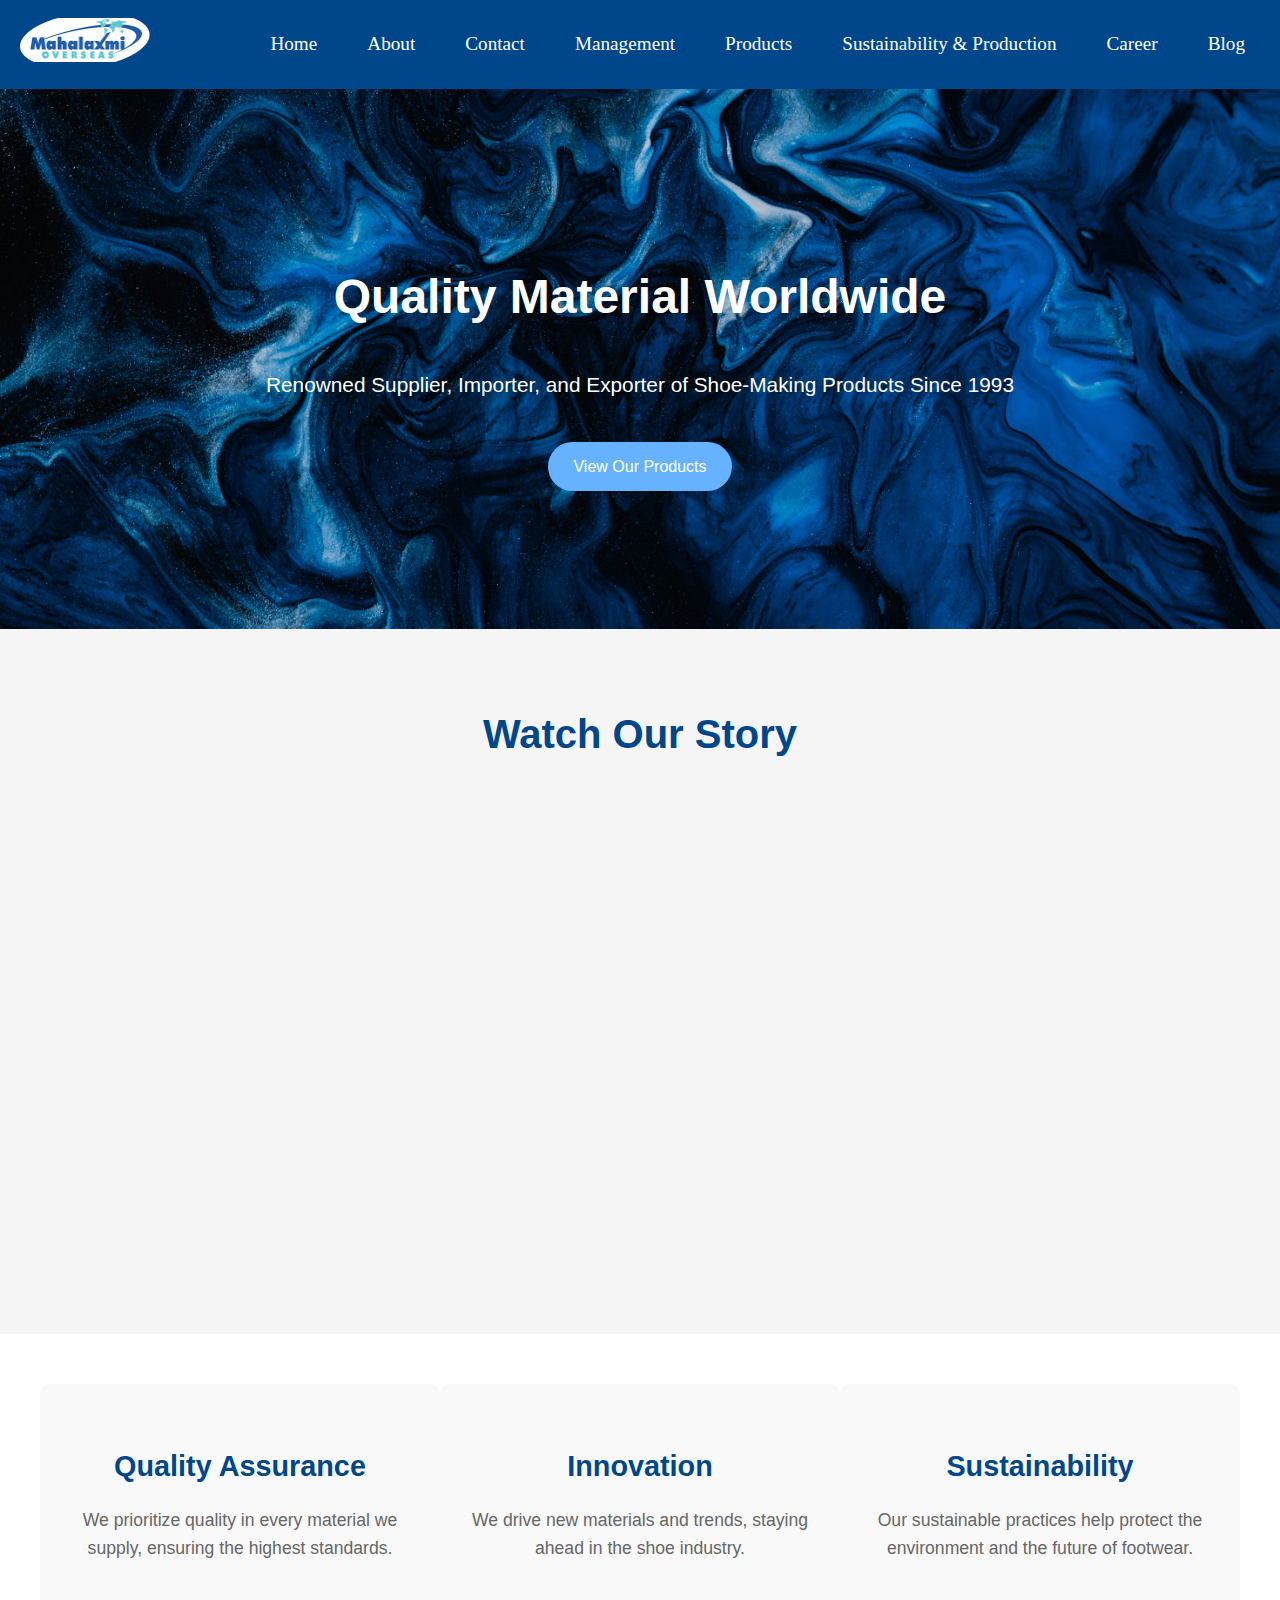
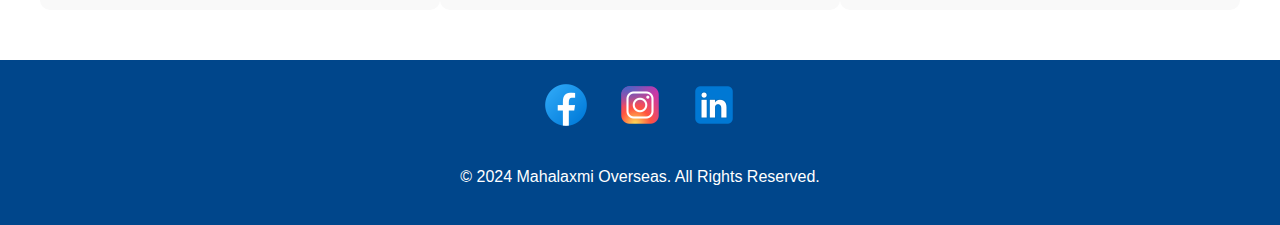
<file: index.html>
<!DOCTYPE html>
<html lang="en">
<head>
    <meta charset="UTF-8">
    <meta name="viewport" content="width=device-width, initial-scale=1.0">
    <link rel="stylesheet" href="styles.css">
    <link rel="stylesheet" href="home.css">
    <link rel="preconnect" href="https://fonts.googleapis.com">
    <link rel="preconnect" href="https://fonts.gstatic.com" crossorigin>
    <link href="https://fonts.googleapis.com/css2?family=Doto:wght@800&display=swap" rel="stylesheet">
    <title>Mahalaxmi Overseas - Home</title>
</head>
<body>
<nav>
    <div class="nav-container">
        <div class="logo">
            <a href="index.html">
                <img src="logo.png" alt="Mahalaxmi Overseas Logo" class="logo-img">
            </a>
        </div>
        <ul class="nav-links">
            <li><a href="index.html">Home</a></li>
            <li><a href="about.html">About</a></li>
            <li><a href="contact.html">Contact</a></li>
            <li><a href="mgt.html">Management</a></li>
            <li><a href="products.html">Products</a></li>
            <li><a href="sustandpro.html">Sustainability & Production</a></li>
            <li><a href="career.html">Career</a></li>
            <li><a href="blog.html">Blog</a></li>
        </ul>
    </div>
</nav>

 <main>
    <section class="hero">
        <div class="hero-content">
            <h1>Quality Material Worldwide</h1>
            <p>Renowned Supplier, Importer, and Exporter of Shoe-Making Products Since 1993</p>
            <a href="products.html" class="cta">View Our Products</a>
        </div>
    </section>

    <section class="video-section">
        <h2>Watch Our Story</h2>
        <iframe src="https://www.youtube.com/embed/example" frameborder="0" allowfullscreen></iframe>
    </section>

    <section class="features">
        <div class="feature-card">
            <h3>Quality Assurance</h3>
            <p>We prioritize quality in every material we supply, ensuring the highest standards.</p>
        </div>
        <div class="feature-card">
            <h3>Innovation</h3>
            <p>We drive new materials and trends, staying ahead in the shoe industry.</p>
        </div>
        <div class="feature-card">
            <h3>Sustainability</h3>
            <p>Our sustainable practices help protect the environment and the future of footwear.</p>
        </div>
    </section>
</main>

<footer>
    <div class="footer-content">
        <div class="social-links">
            <a href="https://www.facebook.com/p/Mahalaxmi-Overseas-100077280920818/" target="_blank"><img src="fb.png" alt="Facebook"></a>
            <a href="https://www.instagram.com/mahalaxmioverseas1/" target="_blank"><img src="ig.png" alt="Instagram"></a>
            <a href="https://de.linkedin.com/company/mahalaxmi-overseas1" target="_blank"><img src="li.png" alt="LinkedIn"></a>
        </div>
        <p>&copy; 2024 Mahalaxmi Overseas. All Rights Reserved.</p>
    </div>
</footer>
</body>
</html>
</file>
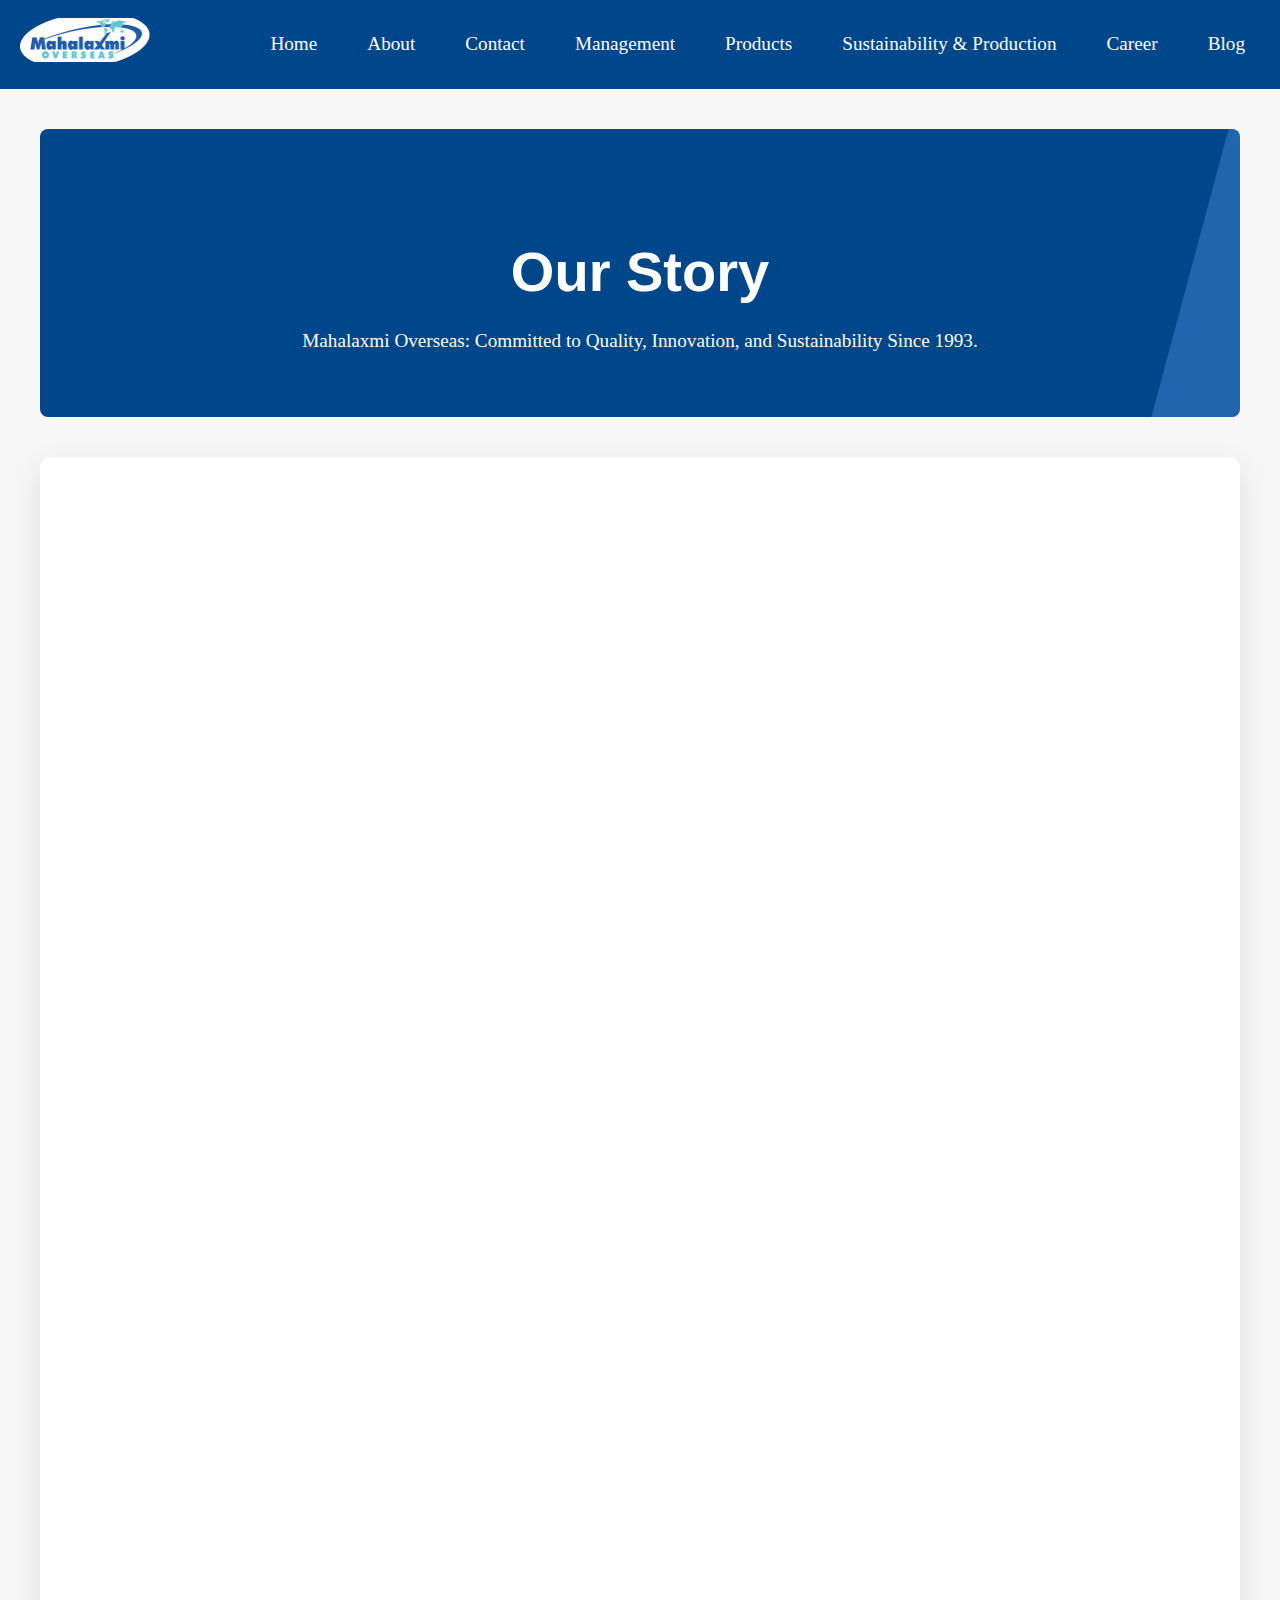
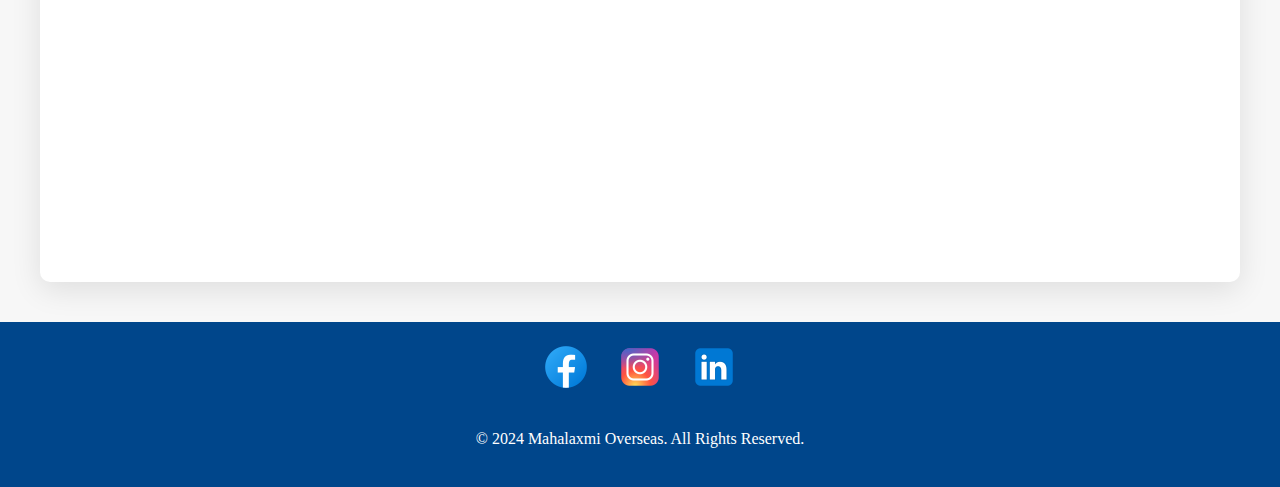
<file: about.html>
<!-- about.html -->
<!DOCTYPE html>
<html lang="en">
<head>
  <meta charset="UTF-8">
  <meta name="viewport" content="width=device-width, initial-scale=1.0">
  <link rel="stylesheet" href="styles.css">
  <link rel="stylesheet" href="about.css">
  <link rel="preconnect" href="https://fonts.googleapis.com">
  <link rel="preconnect" href="https://fonts.gstatic.com" crossorigin>
  <link href="https://fonts.googleapis.com/css2?family=Doto:wght@800&display=swap" rel="stylesheet">
  <title>About Mahalaxmi Overseas</title>
</head>
<body>
<nav>
  <div class="nav-container">
    <div class="logo">
      <a href="index.html">
        <img src="logo.png" alt="Mahalaxmi Overseas Logo" class="logo-img">
      </a>
    </div>
    <ul class="nav-links">
      <li><a href="index.html">Home</a></li>
      <li><a href="about.html">About</a></li>
      <li><a href="contact.html">Contact</a></li>
      <li><a href="mgt.html">Management</a></li>
      <li><a href="products.html">Products</a></li>
      <li><a href="sustandpro.html">Sustainability & Production</a></li>
      <li><a href="career.html">Career</a></li>
      <li><a href="blog.html">Blog</a></li>
    </ul>
  </div>
</nav>

<div class="about-container">
  <section class="hero-about">
    <h1>Our Story</h1>
    <p>Mahalaxmi Overseas: Committed to Quality, Innovation, and Sustainability Since 1993.</p>
  </section>

  <section class="brand-story">
    <h2>Our Journey</h2>
    <p>

      In 1993, our founder, Jayprakash Gupta, arrived in the bustling city of Delhi with just ₹5000 in his pocket and a vision for the future. For six months, he explored various industries, learning the ins and outs of the business world before setting his sights on footwear materials. In October 1993, he secured an agency for rexene, a material essential for manufacturing sports shoes, marking the beginning of Mahalaxmi Overseas. With unwavering dedication, honesty, and perseverance, Jayprakash set a new benchmark for quality, establishing Mahalaxmi as a name synonymous with trust.
      <br>
      <br>
      In those early days, Jayprakash’s commitment to integrity was evident in every decision he made. On one occasion, he mistakenly charged a client higher prices. Unable to sleep that night, he recognized the importance of fairness and honesty in business. The very next day, he called the client, explained the misquote, and revised the prices to ensure complete transparency. This moment became a cornerstone of Mahalaxmi Overseas’ values, emphasizing that honesty and integrity are at the heart of everything we do.
      <br>
      <br>
      Over time, his commitment to quality propelled the company forward. In 2002, Mahalaxmi Overseas expanded its horizons by sourcing premium materials from countries like Italy, Taiwan, Korea, and China, introducing new and high-quality materials to the Indian market.
      <br>
      <br>
      In 2012, the journey continued when Nakul Gupta joined the family business, bringing youthful energy and fresh ideas. Nakul’s drive and dedication took Mahalaxmi to new heights, as he explored remote areas to source trendsetting materials that exceeded market expectations. Under his leadership, “one and one” truly became “eleven.”
      <br>
      <br>
      Today, Mahalaxmi Overseas stands as a trusted name in the footwear materials industry, driven by a legacy of honesty, quality, and a relentless pursuit of innovation. Our story is one of resilience, hard work, and a steadfast commitment to delivering the best for our clients. We’re proud of our journey and look forward to setting new standards for years to come.</p>

    <h2>Our Core Values</h2>
    <ul>
      <li><strong> Innovation:</strong>Continuously pushing boundaries to bring new and trendsetting materials to the market.</li>
      <li><strong> Personal Relations:</strong> Building strong, lasting relationships with clients based on trust and respect.</li>
      <li><strong> Integrity:</strong>Upholding honesty and ethical standards in every transaction and interaction.</li>
      <li><strong> Transparency:</strong>Ensuring open and clear communication in all aspects of our business.</li>
    </ul>

    <h2>Our Mission</h2>
    <p>Our mission is to create a positive impact in the shoe-making industry by providing top-quality materials and embracing eco-friendly practices. We aspire to be the trusted choice for shoe manufacturers globally and drive sustainability in all that we do.</p>
  </section>
</div>

<footer>
  <div class="footer-content">
    <div class="social-links">
      <a href="https://www.google.com/url?sa=t&source=web&rct=j&opi=89978449&url=https://www.facebook.com/p/Mahalaxmi-Overseas-100077280920818/&ved=2ahUKEwiUtuej2LCJAxW5T2wGHSHzEZQQFnoECBMQAQ&usg=AOvVaw13Y4lZYzzx8wtMhRR9ymgE" target="_blank"><img src="fb.png"></img></a>
      <a href="https://www.instagram.com/mahalaxmioverseas1?utm_source=ig_web_button_share_sheet&igsh=ZDNlZDc0MzIxNw==" target="_blank" ><img src="ig.png"></img></a>
      <a href="https://de.linkedin.com/company/mahalaxmi-overseas1" target="_blank"><img src="li.png"></img></a>
    </div>
    <p>&copy; 2024 Mahalaxmi Overseas. All Rights Reserved.</p>
  </div>
</footer>

</body>
</html>
</file>
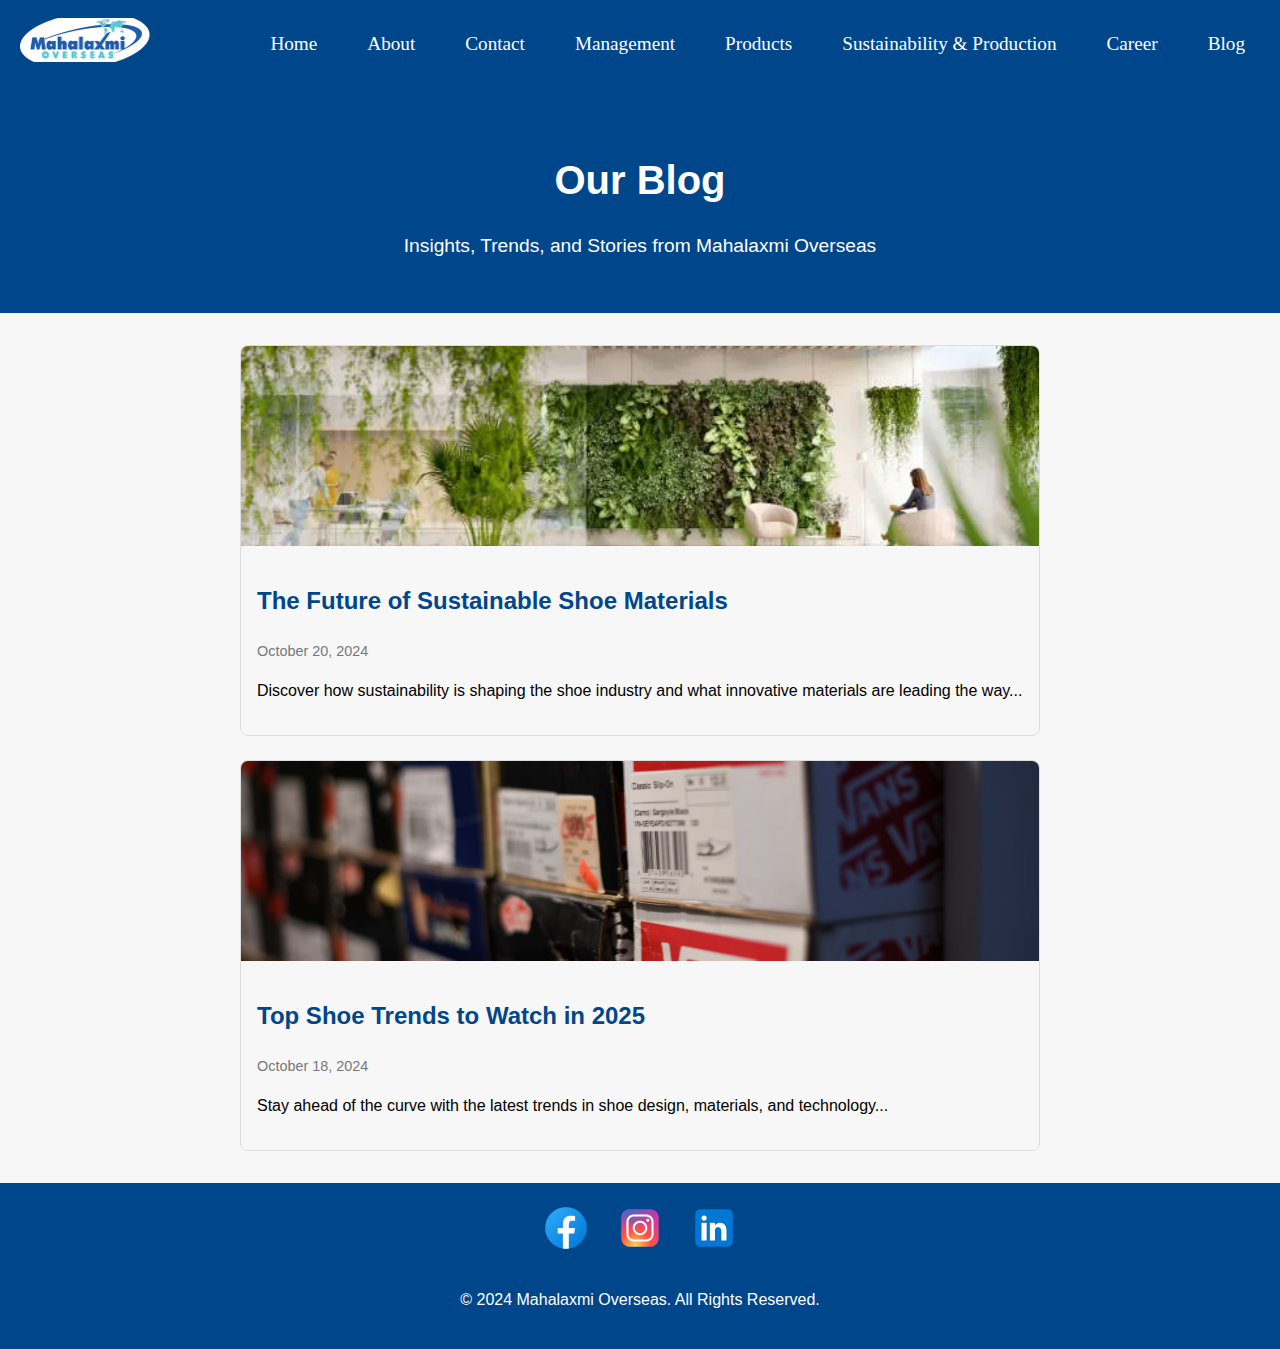
<file: blog.html>
<!DOCTYPE html>
<html lang="en">
<head>
  <meta charset="UTF-8">
  <meta name="viewport" content="width=device-width, initial-scale=1.0">
  <title>Blog - Mahalaxmi Overseas</title>
  <link rel="stylesheet" href="styles.css">
  <link rel="stylesheet" href="blog.css">
  <link rel="preconnect" href="https://fonts.googleapis.com">
  <link rel="preconnect" href="https://fonts.gstatic.com" crossorigin>
  <link href="https://fonts.googleapis.com/css2?family=Doto:wght@800&display=swap" rel="stylesheet">
</head>
<!-- Navbar -->
<nav>
  <div class="nav-container">
    <div class="logo">
      <a href="index.html">
        <img src="logo.png" alt="Mahalaxmi Overseas Logo" class="logo-img">
      </a>
    </div>
    <ul class="nav-links">
      <li><a href="index.html">Home</a></li>
      <li><a href="about.html">About</a></li>
      <li><a href="contact.html">Contact</a></li>
      <li><a href="mgt.html">Management</a></li>
      <li><a href="products.html">Products</a></li>
      <li><a href="sustandpro.html">Sustainability & Production</a></li>
      <li><a href="career.html">Career</a></li>
      <li><a href="blog.html">Blog</a></li>
    </ul>
  </div>
</nav>
<body>
<header class="blog-header">
  <h1>Our Blog</h1>
  <p>Insights, Trends, and Stories from Mahalaxmi Overseas</p>
</header>

<div class="blog-container">
  <!-- Example Blog Post -->
  <div class="blog-post" onclick="toggleBlog(this)">
    <div class="blog-thumbnail" style="background-image: url('sust_materials.webp');"></div>
    <div class="blog-content">
      <h2>The Future of Sustainable Shoe Materials</h2>
      <p class="blog-date">October 20, 2024</p>
      <p class="blog-excerpt">Discover how sustainability is shaping the shoe industry and what innovative materials are leading the way...</p>
      <p class="blog-full-content">
        At Mahalaxmi Overseas, we are pioneering the use of eco-friendly materials for shoe production. From recycled fibers to plant-based alternatives, we explore every avenue to reduce environmental impact.
      </p>
    </div>
  </div>

  <!-- More Blog Posts -->
  <div class="blog-post" onclick="toggleBlog(this)">
    <div class="blog-thumbnail" style="background-image: url('shoe_box.avif');"></div>
    <div class="blog-content">
      <h2>Top Shoe Trends to Watch in 2025</h2>
      <p class="blog-date">October 18, 2024</p>
      <p class="blog-excerpt">Stay ahead of the curve with the latest trends in shoe design, materials, and technology...</p>
      <p class="blog-full-content">
        With fast-evolving preferences and technology, 2025 promises exciting changes in shoe design. Key trends include smart materials, modular designs, and increased emphasis on sustainability.
      </p>
    </div>
  </div>

  <!-- Add more blog-posts here as needed -->

</div>
<footer>
  <div class="footer-content">
    <div class="social-links">
      <a href="https://www.google.com/url?sa=t&source=web&rct=j&opi=89978449&url=https://www.facebook.com/p/Mahalaxmi-Overseas-100077280920818/&ved=2ahUKEwiUtuej2LCJAxW5T2wGHSHzEZQQFnoECBMQAQ&usg=AOvVaw13Y4lZYzzx8wtMhRR9ymgE" target="_blank"><img src="fb.png"></img></a>
      <a href="https://www.instagram.com/mahalaxmioverseas1?utm_source=ig_web_button_share_sheet&igsh=ZDNlZDc0MzIxNw==" target="_blank" ><img src="ig.png"></img></a>
      <a href="https://de.linkedin.com/company/mahalaxmi-overseas1" target="_blank"><img src="li.png"></img></a>
    </div>
    <p>&copy; 2024 Mahalaxmi Overseas. All Rights Reserved.</p>
  </div>
</footer>

<script src="blog.js"></script>
</body>
</html>
</file>
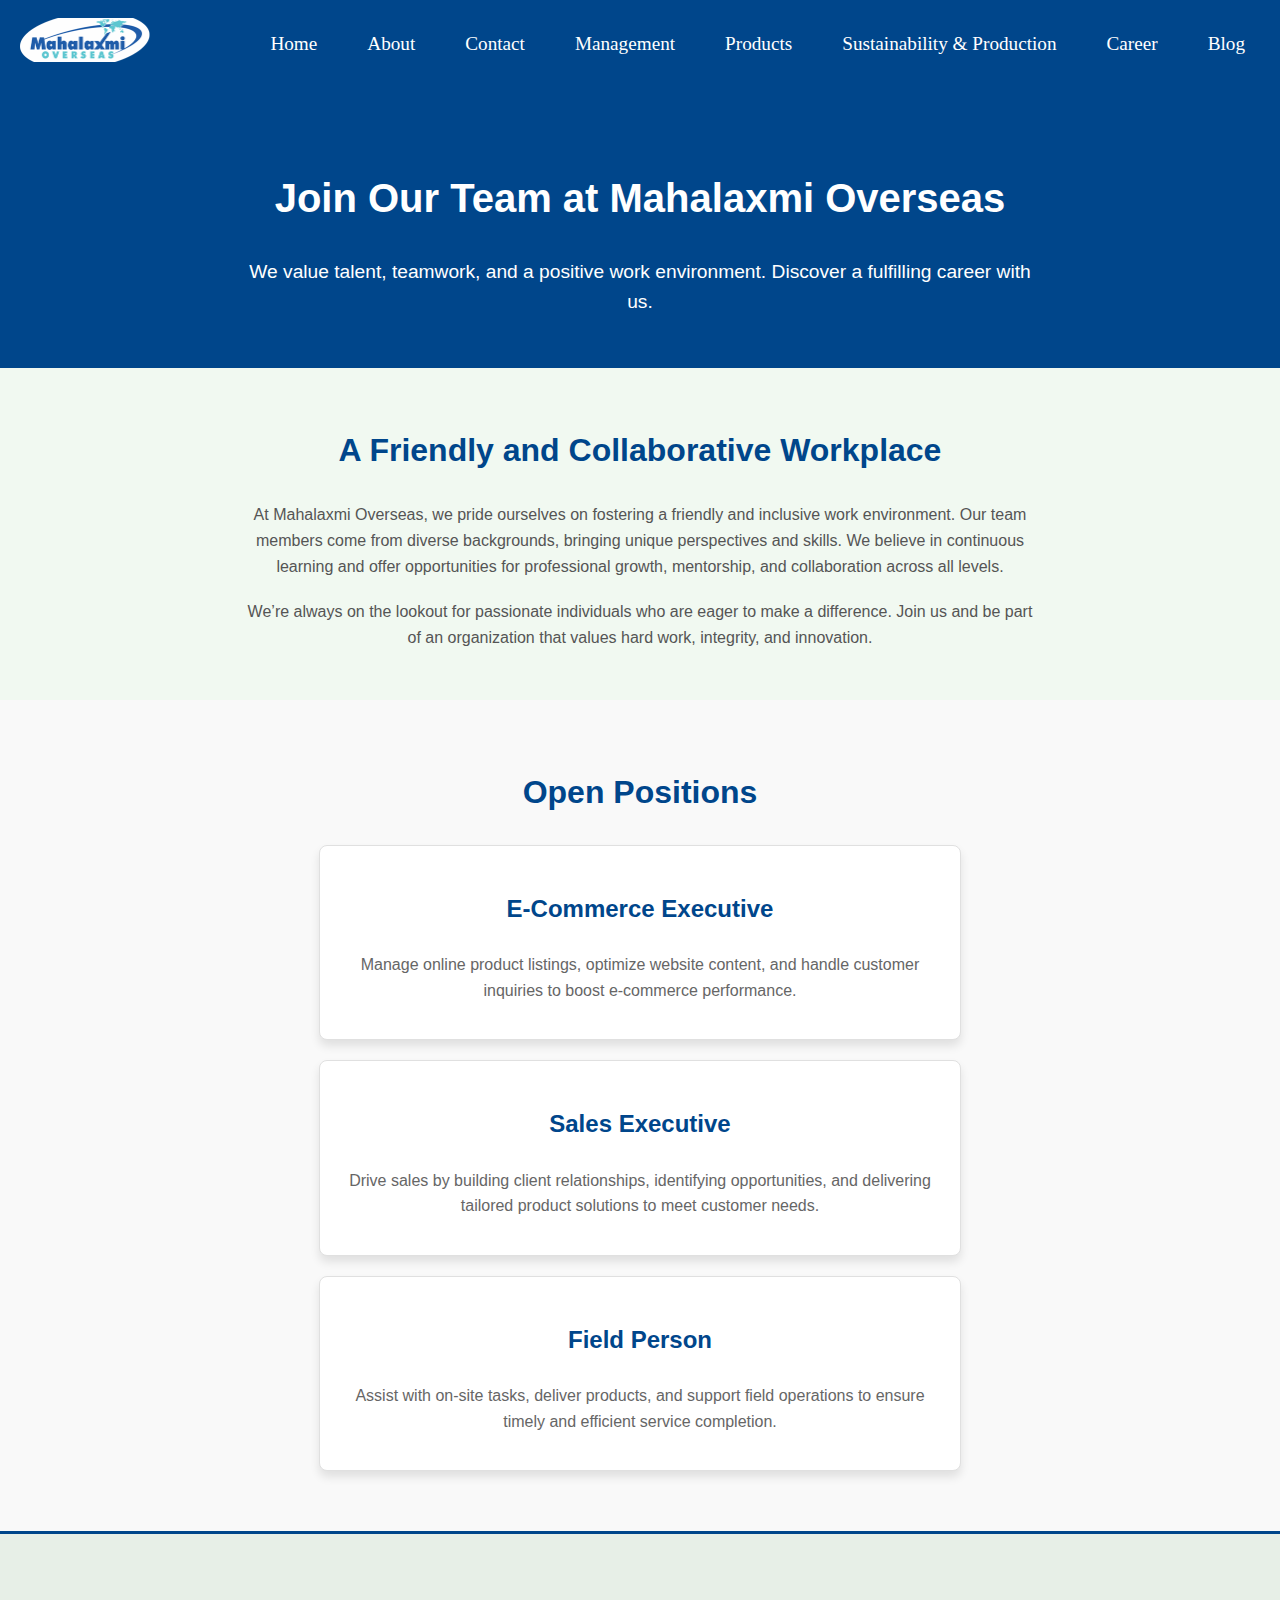
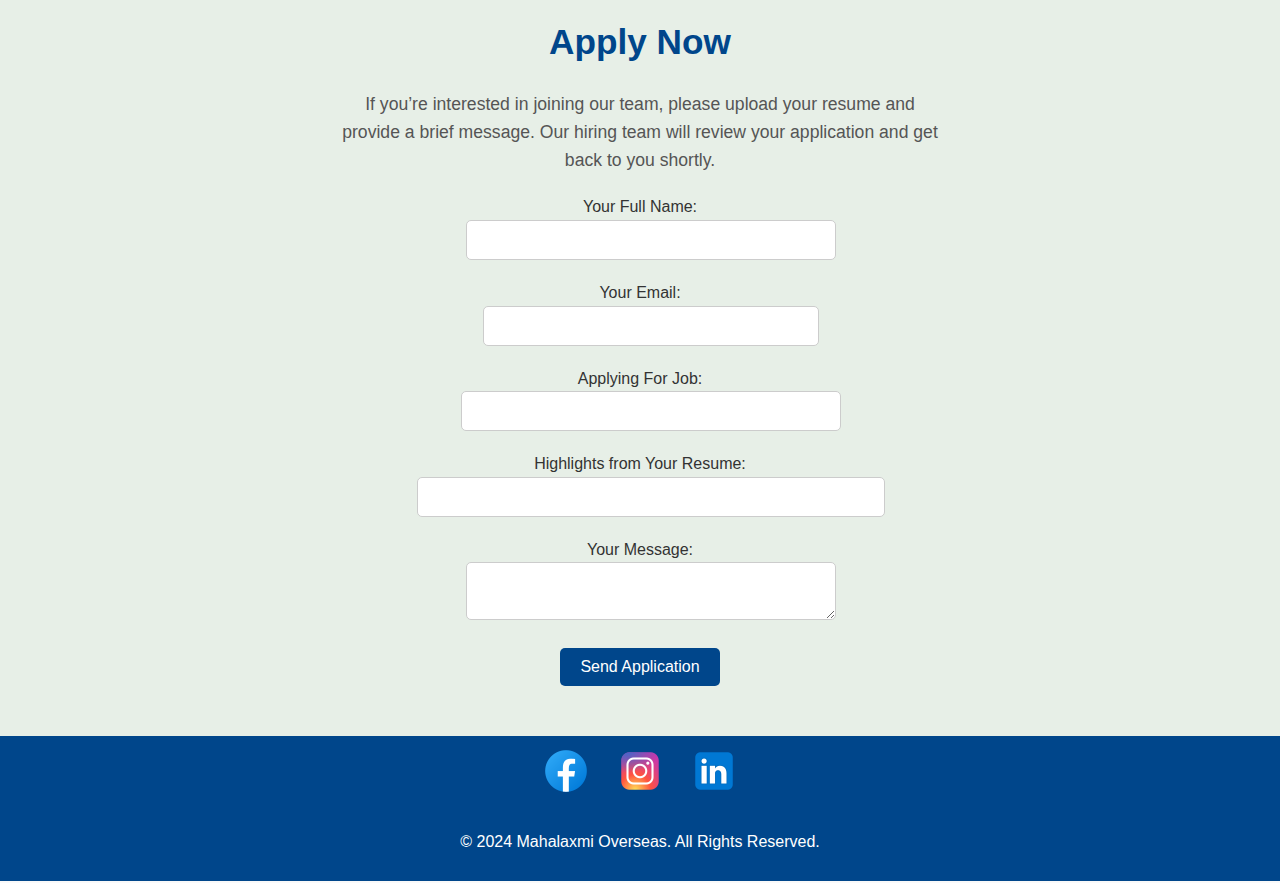
<file: career.html>
<!DOCTYPE html>
<html lang="en">
<head>
  <meta charset="UTF-8">
  <meta name="viewport" content="width=device-width, initial-scale=1.0">
  <link rel="stylesheet" href="styles.css">
  <link rel="stylesheet" href="career.css">
  <link rel="preconnect" href="https://fonts.googleapis.com">
  <link rel="preconnect" href="https://fonts.gstatic.com" crossorigin>
  <link href="https://fonts.googleapis.com/css2?family=Doto:wght@800&display=swap" rel="stylesheet">
  <title>Mahalaxmi Overseas - Careers</title>
</head>
<body>
<!-- Navbar -->
<nav>
  <div class="nav-container">
    <div class="logo">
      <a href="index.html">
        <img src="logo.png" alt="Mahalaxmi Overseas Logo" class="logo-img">
      </a>
    </div>
    <ul class="nav-links">
      <li><a href="index.html">Home</a></li>
      <li><a href="about.html">About</a></li>
      <li><a href="contact.html">Contact</a></li>
      <li><a href="mgt.html">Management</a></li>
      <li><a href="products.html">Products</a></li>
      <li><a href="sustandpro.html">Sustainability & Production</a></li>
      <li><a href="career.html">Career</a></li>
      <li><a href="blog.html">Blog</a></li>
    </ul>
  </div>
</nav>


<!-- Page Header -->
<div class="career-header">
  <h1>Join Our Team at Mahalaxmi Overseas</h1>
  <p>We value talent, teamwork, and a positive work environment. Discover a fulfilling career with us.</p>
</div>

<!-- Working Environment Section -->
<section class="working-environment">
  <h2>A Friendly and Collaborative Workplace</h2>
  <p>At Mahalaxmi Overseas, we pride ourselves on fostering a friendly and inclusive work environment. Our team members come from diverse backgrounds, bringing unique perspectives and skills. We believe in continuous learning and offer opportunities for professional growth, mentorship, and collaboration across all levels.</p>
  <p>We’re always on the lookout for passionate individuals who are eager to make a difference. Join us and be part of an organization that values hard work, integrity, and innovation.</p>
</section>

<!-- Available Positions Section -->
<section class="positions">
  <h2>Open Positions</h2>
  <div class="position-card">
    <h3>E-Commerce Executive</h3>
    <p>Manage online product listings, optimize website content, and handle customer inquiries to boost e-commerce performance.</p>
  </div>
  <div class="position-card">
    <h3>Sales Executive</h3>
    <p>Drive sales by building client relationships, identifying opportunities, and delivering tailored product solutions to meet customer needs.</p>
  </div>
  <div class="position-card">
    <h3>Field Person</h3>
    <p>Assist with on-site tasks, deliver products, and support field operations to ensure timely and efficient service completion.</p>
  </div>
</section>

<!-- Application Section -->
<section class="application-section">
  <h2>Apply Now</h2>
  <p>If you’re interested in joining our team, please upload your resume and provide a brief message. Our hiring team will review your application and get back to you shortly.</p>

  <!-- Career Form -->
  <form
          action="https://formspree.io/f/mpwzdqkb"
          method="POST"
  >
    <label>
      Your Full Name:
      <input type="text" name="name" required>
    </label>
    <label>
      Your Email:
      <input type="email" name="email" required>
    </label>
    <label>
      Applying For Job:
      <input type="text" name="job" required>
    </label>
    <label>
      Highlights from Your Resume:
      <input type="text" name="cv" required>
    </label>
    <label>
      Your Message:
      <textarea name="message" required></textarea>
    </label>
    <button type="submit">Send Application</button>
  </form>
</section>


<!-- Footer -->
<footer>
  <div class="footer-content">
    <div class="social-links">
      <a href="https://www.google.com/url?sa=t&source=web&rct=j&opi=89978449&url=https://www.facebook.com/p/Mahalaxmi-Overseas-100077280920818/&ved=2ahUKEwiUtuej2LCJAxW5T2wGHSHzEZQQFnoECBMQAQ&usg=AOvVaw13Y4lZYzzx8wtMhRR9ymgE" target="_blank"><img src="fb.png"></img></a>
      <a href="https://www.instagram.com/mahalaxmioverseas1?utm_source=ig_web_button_share_sheet&igsh=ZDNlZDc0MzIxNw==" target="_blank" ><img src="ig.png"></img></a>
      <a href="https://de.linkedin.com/company/mahalaxmi-overseas1" target="_blank"><img src="li.png"></img></a>
    </div>
    <p>&copy; 2024 Mahalaxmi Overseas. All Rights Reserved.</p>
  </div>
</footer>
</body>
</html>
</file>
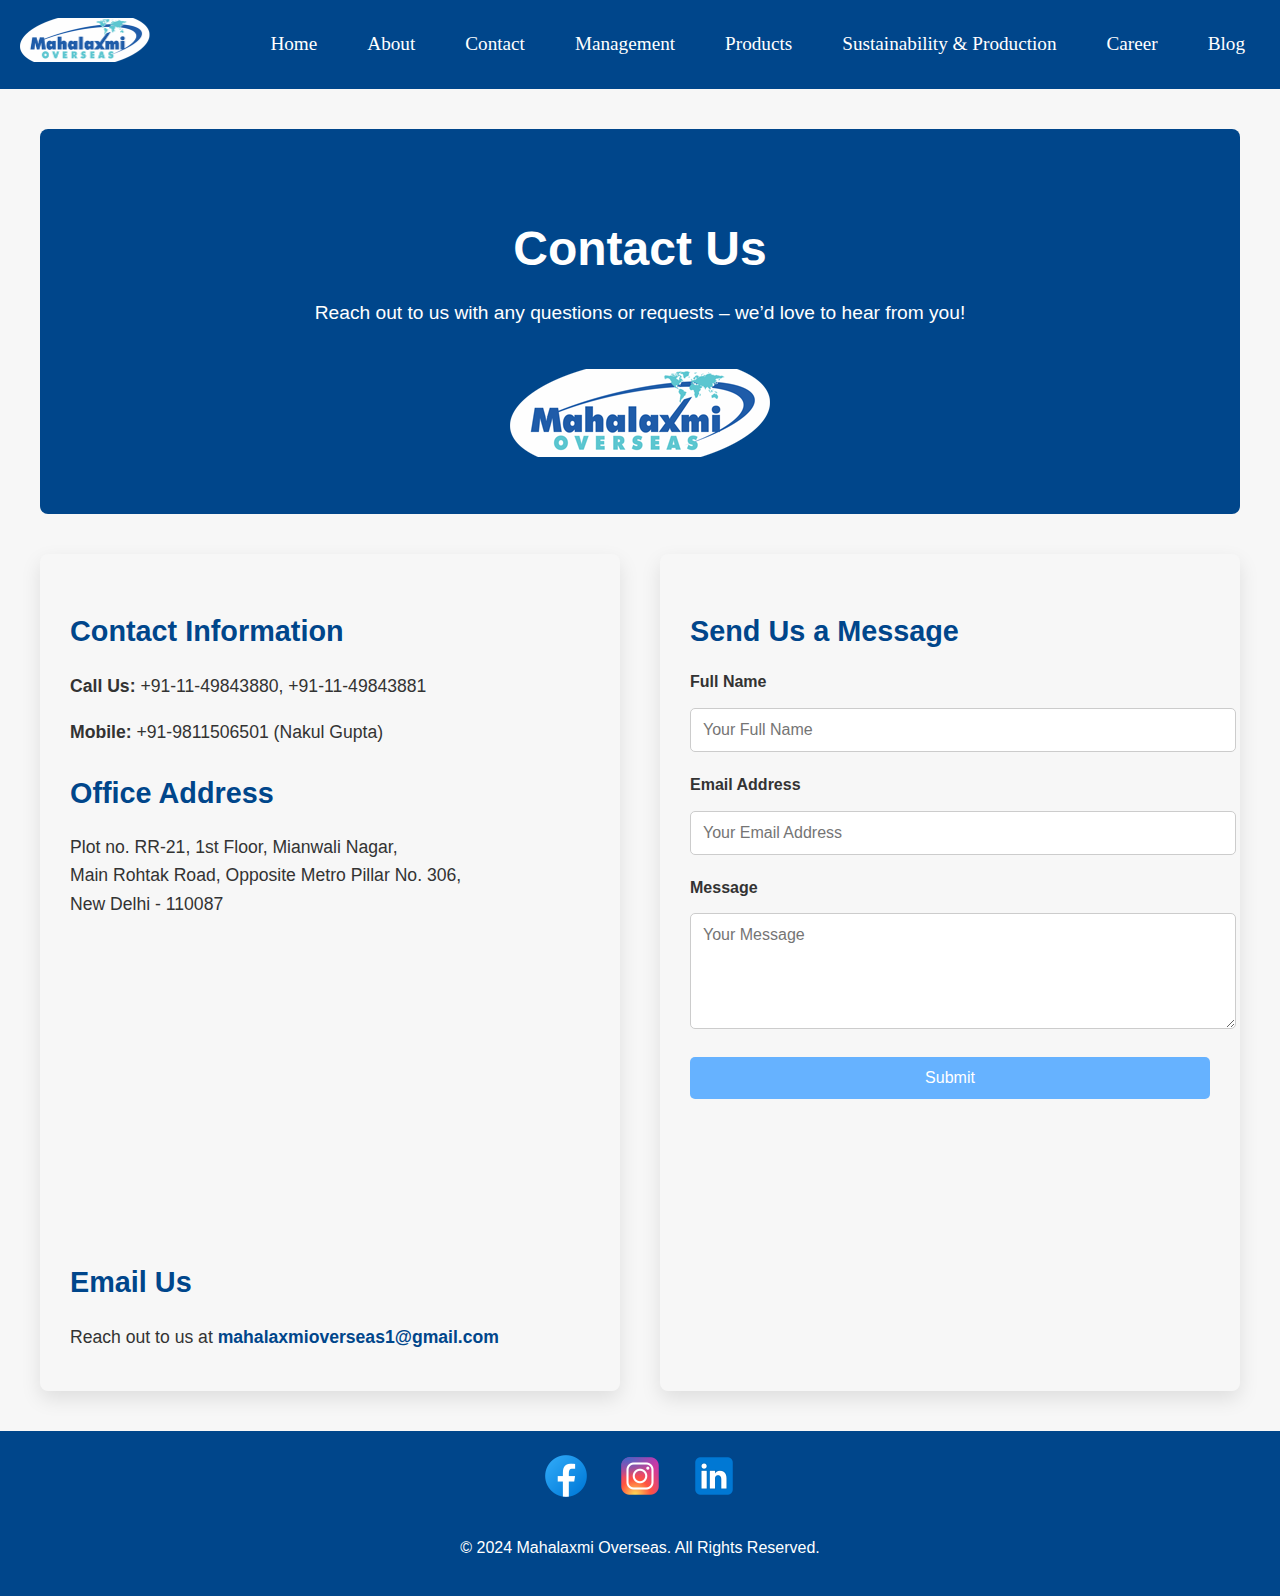
<file: contact.html>
<!DOCTYPE html>
<html lang="en">
<head>
  <meta charset="UTF-8">
  <meta name="viewport" content="width=device-width, initial-scale=1.0">
  <link rel="stylesheet" href="styles.css">
  <link rel="stylesheet" href="contact.css">
  <link rel="preconnect" href="https://fonts.googleapis.com">
  <link rel="preconnect" href="https://fonts.gstatic.com" crossorigin>
  <link href="https://fonts.googleapis.com/css2?family=Doto:wght@800&display=swap" rel="stylesheet">
  <title>Contact Us - Mahalaxmi Overseas</title>
</head>
<body>
<nav>
  <div class="nav-container">
    <div class="logo">
      <a href="index.html">
        <img src="logo.png" alt="Mahalaxmi Overseas Logo" class="logo-img">
      </a>
    </div>
    <ul class="nav-links">
      <li><a href="index.html">Home</a></li>
      <li><a href="about.html">About</a></li>
      <li><a href="contact.html">Contact</a></li>
      <li><a href="mgt.html">Management</a></li>
      <li><a href="products.html">Products</a></li>
      <li><a href="sustandpro.html">Sustainability & Production</a></li>
      <li><a href="career.html">Career</a></li>
      <li><a href="blog.html">Blog</a></li>
    </ul>
  </div>
</nav>

<div class="contact-container">
  <section class="contact-hero">
    <h1>Contact Us</h1>
    <p>Reach out to us with any questions or requests – we’d love to hear from you!</p>
    <img src="logo.png" alt="Contact Us Image">
  </section>

  <section class="contact-details">
    <div class="contact-info">
      <h2>Contact Information</h2>
      <p><strong>Call Us:</strong> +91-11-49843880, +91-11-49843881</p>
      <p><strong>Mobile:</strong> +91-9811506501 (Nakul Gupta)</p>

      <h2>Office Address</h2>
      <p>Plot no. RR-21, 1st Floor, Mianwali Nagar, <br>Main Rohtak Road, Opposite Metro Pillar No. 306, <br>New Delhi - 110087</p>

      <iframe src="https://www.google.com/maps/embed?pb=!1m18!1m12!1m3!1d3500.3098671884313!2d77.08383261195783!3d28.680375975537064!2m3!1f0!2f0!3f0!3m2!1i1024!2i768!4f13.1!3m3!1m2!1s0x390d0413463ebf59%3A0xae6b423af98c3639!2sMahalaxmi%20Overseas!5e0!3m2!1sen!2sin!4v1730022343269!5m2!1sen!2sin"
              width="100%" height="300" style="border:0;" allowfullscreen="" loading="lazy" referrerpolicy="no-referrer-when-downgrade"></iframe>

      <h2>Email Us</h2>
      <p>Reach out to us at <a href="mailto:mahalaxmioverseas1@gmail.com">mahalaxmioverseas1@gmail.com</a></p>
    </div>

    <div class="contact-form">

      <h2>Send Us a Message</h2>
      <form action="https://formspree.io/f/mvgoazdn"
            method="POST">
        <div class="form-group">
          <label for="name">Full Name</label>
          <input type="text" id="name" name="name" required placeholder="Your Full Name">
        </div>
        <div class="form-group">
          <label for="email">Email Address</label>
          <input type="email" id="email" name="email" required placeholder="Your Email Address">
        </div>
        <div class="form-group">
          <label for="message">Message</label>
          <textarea id="message" name="message" rows="5" required placeholder="Your Message"></textarea>
        </div>
        <button type="submit" class="btn-submit">Submit</button>
      </form>
    </div>
  </section>
</div>

<footer>
  <div class="footer-content">
    <div class="social-links">
      <a href="https://www.google.com/url?sa=t&source=web&rct=j&opi=89978449&url=https://www.facebook.com/p/Mahalaxmi-Overseas-100077280920818/&ved=2ahUKEwiUtuej2LCJAxW5T2wGHSHzEZQQFnoECBMQAQ&usg=AOvVaw13Y4lZYzzx8wtMhRR9ymgE" target="_blank"><img src="fb.png"></img></a>
      <a href="https://www.instagram.com/mahalaxmioverseas1?utm_source=ig_web_button_share_sheet&igsh=ZDNlZDc0MzIxNw==" target="_blank" ><img src="ig.png"></img></a>
      <a href="https://de.linkedin.com/company/mahalaxmi-overseas1" target="_blank"><img src="li.png"></img></a>
    </div>
    <p>&copy; 2024 Mahalaxmi Overseas. All Rights Reserved.</p>
  </div>
</footer>
</body>
</html>
</file>
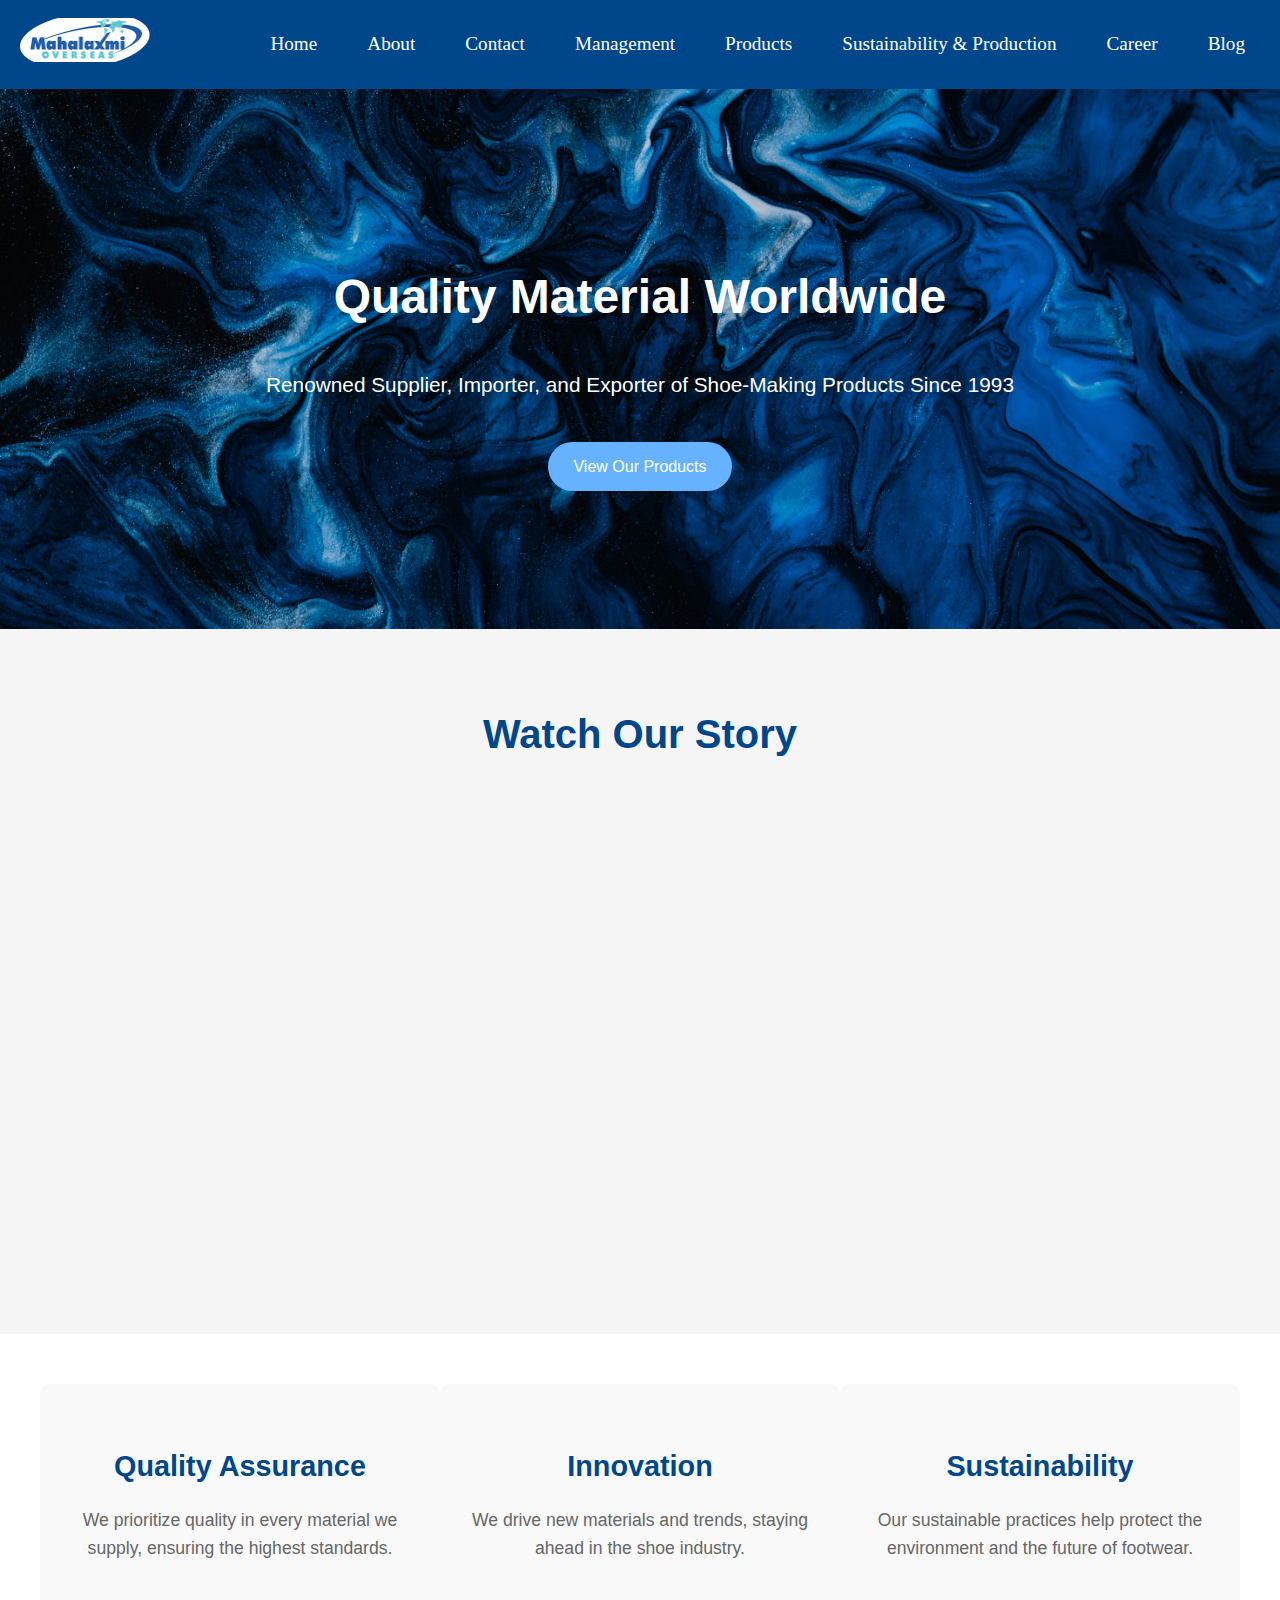
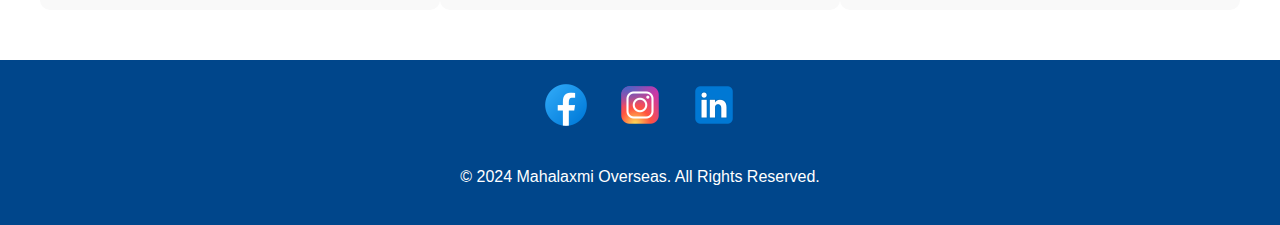
<file: home.html>
<!DOCTYPE html>
<html lang="en">
<head>
    <meta charset="UTF-8">
    <meta name="viewport" content="width=device-width, initial-scale=1.0">
    <link rel="stylesheet" href="styles.css">
    <link rel="stylesheet" href="home.css">
    <link rel="preconnect" href="https://fonts.googleapis.com">
    <link rel="preconnect" href="https://fonts.gstatic.com" crossorigin>
    <link href="https://fonts.googleapis.com/css2?family=Doto:wght@800&display=swap" rel="stylesheet">
    <title>Mahalaxmi Overseas - Home</title>
</head>
<body>
<nav>
    <div class="nav-container">
        <div class="logo">
            <a href="home.html">
                <img src="logo.png" alt="Mahalaxmi Overseas Logo" class="logo-img">
            </a>
        </div>
        <ul class="nav-links">
            <li><a href="home.html">Home</a></li>
            <li><a href="about.html">About</a></li>
            <li><a href="contact.html">Contact</a></li>
            <li><a href="mgt.html">Management</a></li>
            <li><a href="products.html">Products</a></li>
            <li><a href="sustandpro.html">Sustainability & Production</a></li>
            <li><a href="career.html">Career</a></li>
            <li><a href="blog.html">Blog</a></li>
        </ul>
    </div>
</nav>

 <main>
    <section class="hero">
        <div class="hero-content">
            <h1>Quality Material Worldwide</h1>
            <p>Renowned Supplier, Importer, and Exporter of Shoe-Making Products Since 1993</p>
            <a href="products.html" class="cta">View Our Products</a>
        </div>
    </section>

    <section class="video-section">
        <h2>Watch Our Story</h2>
        <iframe src="https://www.youtube.com/embed/example" frameborder="0" allowfullscreen></iframe>
    </section>

    <section class="features">
        <div class="feature-card">
            <h3>Quality Assurance</h3>
            <p>We prioritize quality in every material we supply, ensuring the highest standards.</p>
        </div>
        <div class="feature-card">
            <h3>Innovation</h3>
            <p>We drive new materials and trends, staying ahead in the shoe industry.</p>
        </div>
        <div class="feature-card">
            <h3>Sustainability</h3>
            <p>Our sustainable practices help protect the environment and the future of footwear.</p>
        </div>
    </section>
</main>

<footer>
    <div class="footer-content">
        <div class="social-links">
            <a href="https://www.facebook.com/p/Mahalaxmi-Overseas-100077280920818/" target="_blank"><img src="fb.png" alt="Facebook"></a>
            <a href="https://www.instagram.com/mahalaxmioverseas1/" target="_blank"><img src="ig.png" alt="Instagram"></a>
            <a href="https://de.linkedin.com/company/mahalaxmi-overseas1" target="_blank"><img src="li.png" alt="LinkedIn"></a>
        </div>
        <p>&copy; 2024 Mahalaxmi Overseas. All Rights Reserved.</p>
    </div>
</footer>
</body>
</html>
</file>
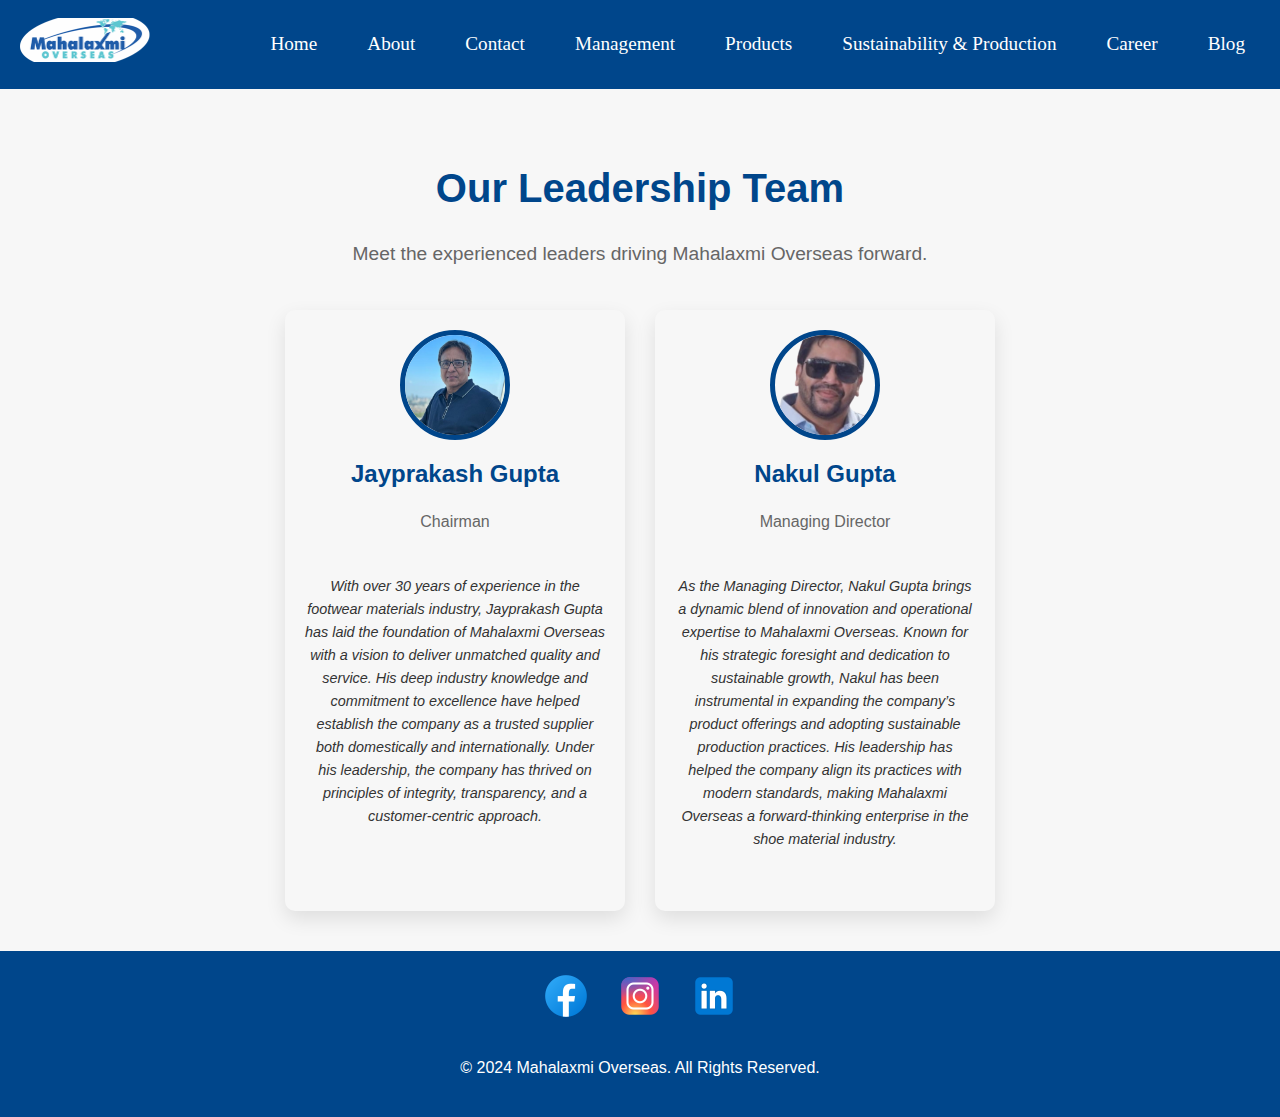
<file: mgt.html>
<!DOCTYPE html>
<html lang="en">
<head>
    <meta charset="UTF-8">
    <meta name="viewport" content="width=device-width, initial-scale=1.0">
    <link rel="stylesheet" href="styles.css">
    <link rel="stylesheet" href="mgt.css">
    <link rel="preconnect" href="https://fonts.googleapis.com">
    <link rel="preconnect" href="https://fonts.gstatic.com" crossorigin>
    <link href="https://fonts.googleapis.com/css2?family=Doto:wght@800&display=swap" rel="stylesheet">
    <title>Management - Mahalaxmi Overseas</title>
</head>
<body>
<nav>
    <div class="nav-container">
        <div class="logo">
            <a href="index.html">
                <img src="logo.png" alt="Mahalaxmi Overseas Logo" class="logo-img">
            </a>
        </div>
        <ul class="nav-links">
            <li><a href="index.html">Home</a></li>
            <li><a href="about.html">About</a></li>
            <li><a href="contact.html">Contact</a></li>
            <li><a href="mgt.html">Management</a></li>
            <li><a href="products.html">Products</a></li>
            <li><a href="sustandpro.html">Sustainability & Production</a></li>
            <li><a href="career.html">Career</a></li>
            <li><a href="blog.html">Blog</a></li>
        </ul>
    </div>
</nav>

<div class="management-container">
    <h1>Our Leadership Team</h1>
    <p>Meet the experienced leaders driving Mahalaxmi Overseas forward.</p>

    <div class="management-boxes">
        <div class="management-box">
            <div class="photo">
                <img src="jpgupta.jpg" alt="Jay Prakash Gupta">
            </div>
            <h3>Jayprakash Gupta</h3>
            <p>Chairman</p>
            <p>With over 30 years of experience in the footwear materials industry, Jayprakash Gupta has laid the foundation of Mahalaxmi Overseas with a vision to deliver unmatched quality and service. His deep industry knowledge and commitment to excellence have helped establish the company as a trusted supplier both domestically and internationally. Under his leadership, the company has thrived on principles of integrity, transparency, and a customer-centric approach.</p>
        </div>

        <div class="management-box">
            <div class="photo">
                <img src="nakulgupta.png" alt="Nakul Gupta">
            </div>
            <h3>Nakul Gupta</h3>
            <p>Managing Director</p>
            <p>As the Managing Director, Nakul Gupta brings a dynamic blend of innovation and operational expertise to Mahalaxmi Overseas. Known for his strategic foresight and dedication to sustainable growth, Nakul has been instrumental in expanding the company’s product offerings and adopting sustainable production practices. His leadership has helped the company align its practices with modern standards, making Mahalaxmi Overseas a forward-thinking enterprise in the shoe material industry.</p>
        </div>


    </div>
</div>

<footer>
    <div class="footer-content">
        <div class="social-links">
            <a href="https://www.google.com/url?sa=t&source=web&rct=j&opi=89978449&url=https://www.facebook.com/p/Mahalaxmi-Overseas-100077280920818/&ved=2ahUKEwiUtuej2LCJAxW5T2wGHSHzEZQQFnoECBMQAQ&usg=AOvVaw13Y4lZYzzx8wtMhRR9ymgE" target="_blank"><img src="fb.png"></img></a>
            <a href="https://www.instagram.com/mahalaxmioverseas1?utm_source=ig_web_button_share_sheet&igsh=ZDNlZDc0MzIxNw==" target="_blank" ><img src="ig.png"></img></a>
            <a href="https://de.linkedin.com/company/mahalaxmi-overseas1" target="_blank"><img src="li.png"></img></a>
        </div>
        <p>&copy; 2024 Mahalaxmi Overseas. All Rights Reserved.</p>
    </div>
</footer>
</body>
</html>
</file>
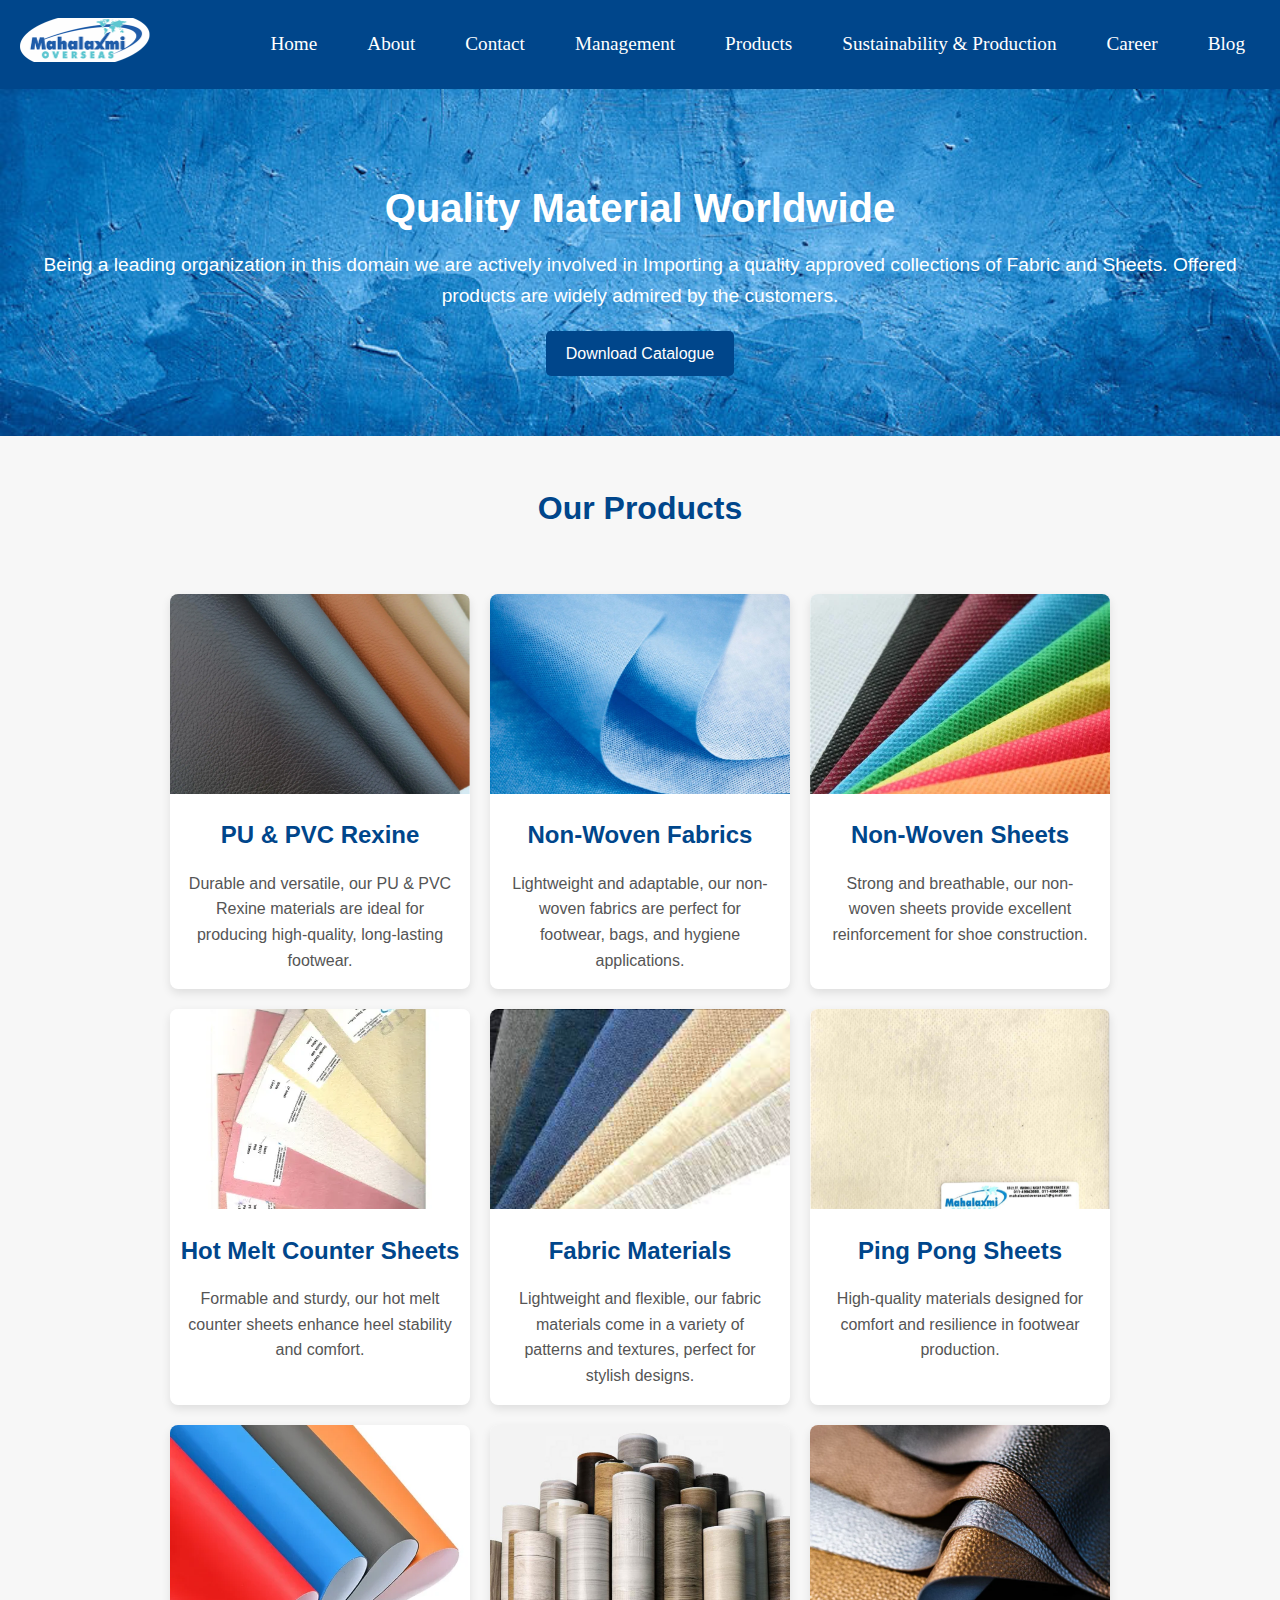
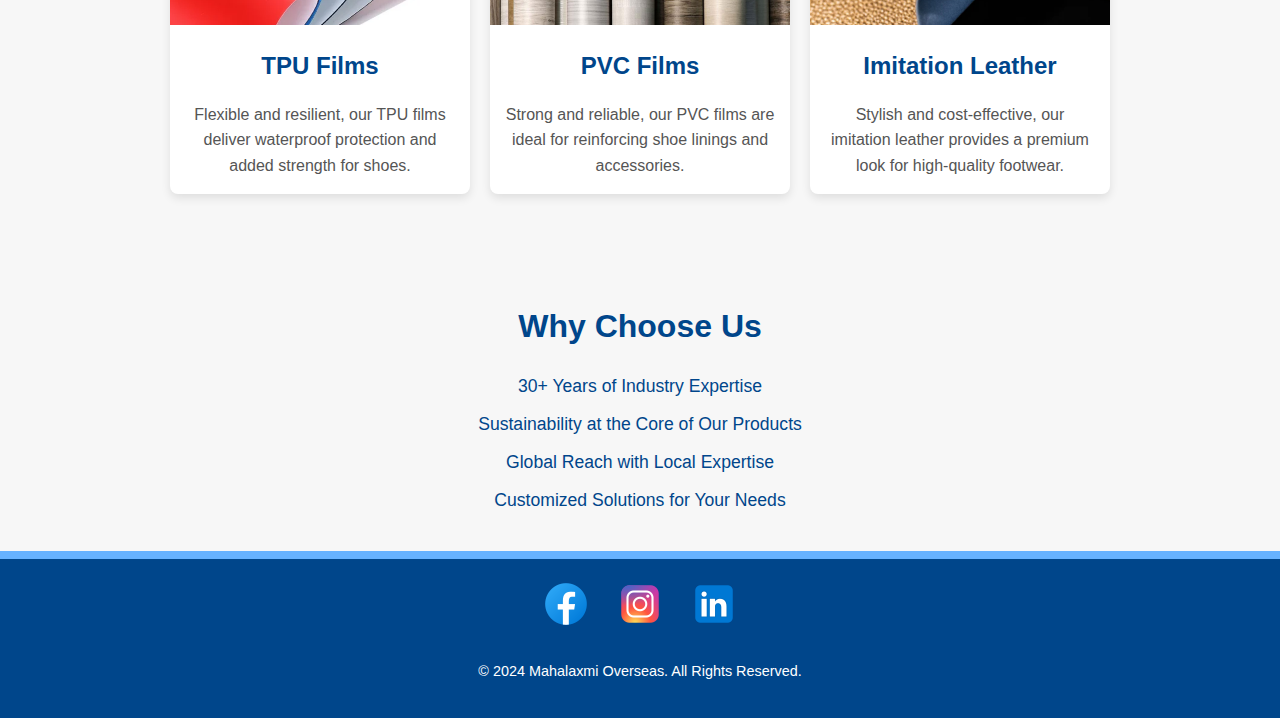
<file: products.html>
<!DOCTYPE html>
<html lang="en">
<head>
  <meta charset="UTF-8">
  <meta name="viewport" content="width=device-width, initial-scale=1.0">
  <link rel="stylesheet" href="styles.css">
  <link rel="stylesheet" href="products.css">
  <link rel="preconnect" href="https://fonts.googleapis.com">
  <link rel="preconnect" href="https://fonts.gstatic.com" crossorigin>
  <link href="https://fonts.googleapis.com/css2?family=Doto:wght@800&display=swap" rel="stylesheet">
  <title>Mahalaxmi Overseas - Products</title>
</head>
<body>
<nav>
  <div class="nav-container">
    <div class="logo">
      <a href="index.html">
        <img src="logo.png" alt="Mahalaxmi Overseas Logo" class="logo-img">
      </a>
    </div>
    <ul class="nav-links">
      <li><a href="index.html">Home</a></li>
      <li><a href="about.html">About</a></li>
      <li><a href="contact.html">Contact</a></li>
      <li><a href="mgt.html">Management</a></li>
      <li><a href="products.html">Products</a></li>
      <li><a href="sustandpro.html">Sustainability & Production</a></li>
      <li><a href="career.html">Career</a></li>
      <li><a href="blog.html">Blog</a></li>
    </ul>
  </div>
</nav>


<div class="home-container">
  <section class="hero">
    <h1>Quality Material Worldwide</h1>
    <p>Being a leading organization in this domain we are actively involved in Importing a quality approved collections of Fabric and Sheets. Offered products are widely admired by the customers.</p>
    <a href="products.pdf" target="_blank" class="cta-button">Download Catalogue</a>
  </section>


  <section class="section">
    <h2 class="section-title">Our Products</h2>
    <div class="products-container">
      <!--Product 1-->
      <div class="product-item">
        <img src="pu_pvc_rexene.png" alt="PU & PVC Rexene">
        <h3>PU & PVC Rexine</h3>
        <p>Durable and versatile, our PU & PVC Rexine materials are ideal for producing high-quality, long-lasting footwear.</p>
      </div>
      <!--Product 2-->
      <div class="product-item">
        <img src="non_woven_fabrics.webp" alt="Genuine Leather">
        <h3>Non-Woven Fabrics</h3>
        <p>Lightweight and adaptable, our non-woven fabrics are perfect for footwear, bags, and hygiene applications.</p>
      </div>
      <!--Product 3-->
      <div class="product-item">
        <img src="non_woven_sheets.webp" alt="Synthetic Materials">
        <h3>Non-Woven Sheets</h3>
        <p>Strong and breathable, our non-woven sheets provide excellent reinforcement for shoe construction.</p>
      </div>
      <!--Product 4-->
      <div class="product-item">
        <img src="hotmelt_counter.webp" alt="Rubber Soles">
        <h3>Hot Melt Counter Sheets</h3>
        <p>Formable and sturdy, our hot melt counter sheets enhance heel stability and comfort.</p>
      </div>
      <!--Product 5-->
      <div class="product-item">
        <img src="fabric.png" alt="Fabric Materials">
        <h3>Fabric Materials</h3>
        <p>Lightweight and flexible, our fabric materials come in a variety of patterns and textures, perfect for stylish designs.</p>
      </div>
      <!--Product 6-->
      <div class="product-item">
        <img src="pingpong.png" alt="Ping Pong">
        <h3>Ping Pong Sheets</h3>
        <p>High-quality materials designed for comfort and resilience in footwear production.</p>
      </div>
      <!--Product 7-->
      <div class="product-item">
        <img src="tpu.webp" alt="Genuine Leather">
        <h3>TPU Films</h3>
        <p>Flexible and resilient, our TPU films deliver waterproof protection and added strength for shoes.</p>
      </div>
      <!--Product 8-->
      <div class="product-item">
        <img src="pvc.jpeg" alt="Genuine Leather">
        <h3>PVC Films</h3>
        <p>Strong and reliable, our PVC films are ideal for reinforcing shoe linings and accessories.</p>
      </div>
      <!--Product 9-->
      <div class="product-item">
        <img src="imitation_leather.webp" alt="Genuine Leather">
        <h3>Imitation Leather</h3>
        <p>Stylish and cost-effective, our imitation leather provides a premium look for high-quality footwear.</p>
      </div>
    </div>
  </section>

  <section class="section">
    <h2 class="section-title">Why Choose Us</h2>
    <ul class="bullet-points">
      <li>30+ Years of Industry Expertise</li>
      <li>Sustainability at the Core of Our Products</li>
      <li>Global Reach with Local Expertise</li>
      <li>Customized Solutions for Your Needs</li>
    </ul>
  </section>
</div>
<footer>
  <div class="footer-content">
    <div class="social-links">
      <a href="https://www.google.com/url?sa=t&source=web&rct=j&opi=89978449&url=https://www.facebook.com/p/Mahalaxmi-Overseas-100077280920818/&ved=2ahUKEwiUtuej2LCJAxW5T2wGHSHzEZQQFnoECBMQAQ&usg=AOvVaw13Y4lZYzzx8wtMhRR9ymgE" target="_blank"><img src="fb.png"></img></a>
      <a href="https://www.instagram.com/mahalaxmioverseas1?utm_source=ig_web_button_share_sheet&igsh=ZDNlZDc0MzIxNw==" target="_blank" ><img src="ig.png"></img></a>
      <a href="https://de.linkedin.com/company/mahalaxmi-overseas1" target="_blank"><img src="li.png"></img></a>
    </div>
    <p>&copy; 2024 Mahalaxmi Overseas. All Rights Reserved.</p>
  </div>
</footer>
</body>
</html>
</file>
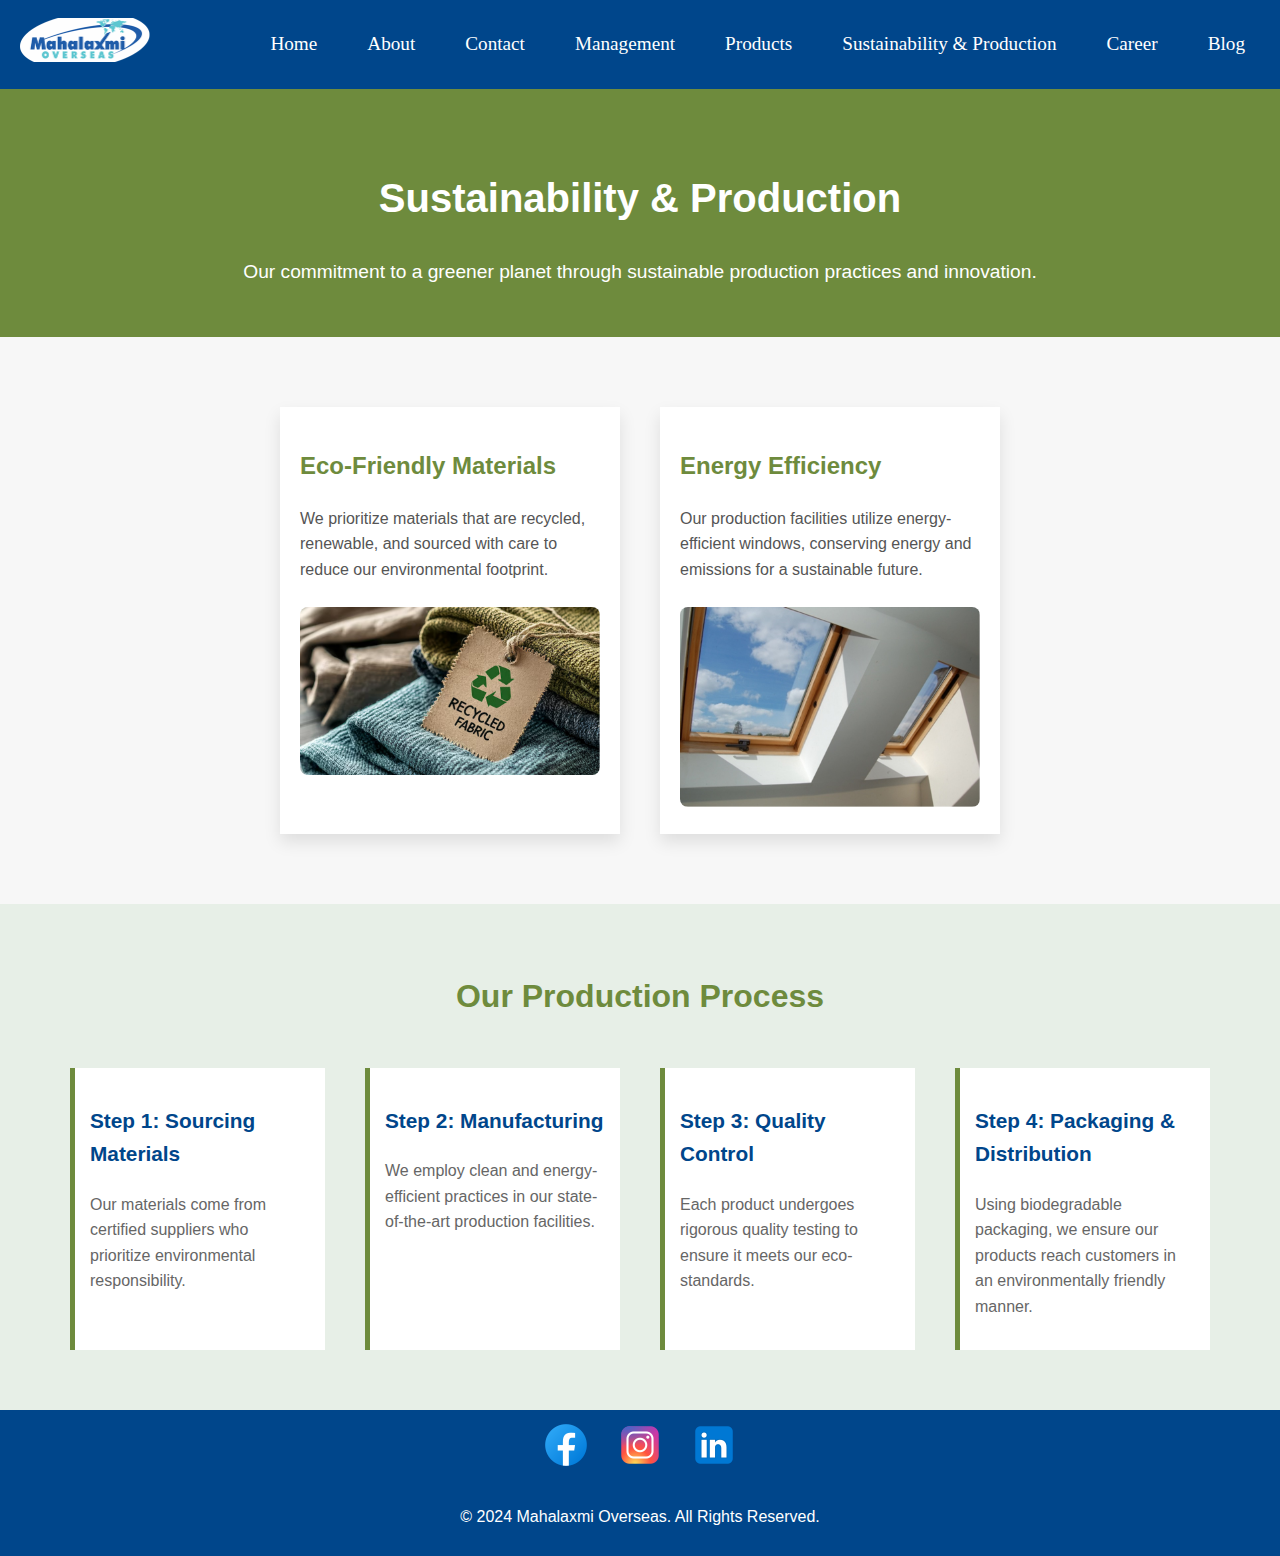
<file: sustandpro.html>
<!DOCTYPE html>
<html lang="en">
<head>
  <meta charset="UTF-8">
  <meta name="viewport" content="width=device-width, initial-scale=1.0">
  <link rel="stylesheet" href="styles.css">
  <link rel="stylesheet" href="sustandpro.css">
  <link rel="preconnect" href="https://fonts.googleapis.com">
  <link rel="preconnect" href="https://fonts.gstatic.com" crossorigin>
  <link href="https://fonts.googleapis.com/css2?family=Doto:wght@800&display=swap" rel="stylesheet">
  <title>Mahalaxmi Overseas - Sustainability & Production</title>
</head>
<body>
<nav>
  <div class="nav-container">
    <div class="logo">
      <a href="index.html">
        <img src="logo.png" alt="Mahalaxmi Overseas Logo" class="logo-img">
      </a>
    </div>
    <ul class="nav-links">
      <li><a href="index.html">Home</a></li>
      <li><a href="about.html">About</a></li>
      <li><a href="contact.html">Contact</a></li>
      <li><a href="mgt.html">Management</a></li>
      <li><a href="products.html">Products</a></li>
      <li><a href="sustandpro.html">Sustainability & Production</a></li>
      <li><a href="career.html">Career</a></li>
      <li><a href="blog.html">Blog</a></li>
    </ul>
  </div>
</nav>


<div class="sustainability-header">
  <h1>Sustainability & Production</h1>
  <p>Our commitment to a greener planet through sustainable production practices and innovation.</p>
</div>

<section class="sustainability-section">
  <div class="info-card">
    <h2>Eco-Friendly Materials</h2>
    <p>We prioritize materials that are recycled, renewable, and sourced with care to reduce our environmental footprint.</p>
    <img src="recycled.png" alt="Eco-friendly materials">
  </div>
  <div class="info-card">
    <h2>Energy Efficiency</h2>
    <p>Our production facilities utilize energy-efficient windows, conserving energy and emissions for a sustainable future.</p>
    <img src="window.jpg" alt="Energy efficiency practices">
  </div>
</section>

<section class="production-process">
  <h2 class="section-title">Our Production Process</h2>
  <div class="process-steps">
    <div class="step">
      <h3>Step 1: Sourcing Materials</h3>
      <p>Our materials come from certified suppliers who prioritize environmental responsibility.</p>
    </div>
    <div class="step">
      <h3>Step 2: Manufacturing</h3>
      <p>We employ clean and energy-efficient practices in our state-of-the-art production facilities.</p>
    </div>
    <div class="step">
      <h3>Step 3: Quality Control</h3>
      <p>Each product undergoes rigorous quality testing to ensure it meets our eco-standards.</p>
    </div>
    <div class="step">
      <h3>Step 4: Packaging & Distribution</h3>
      <p>Using biodegradable packaging, we ensure our products reach customers in an environmentally friendly manner.</p>
    </div>
  </div>
</section>

<footer>
  <div class="footer-content">
    <div class="social-links">
      <a href="https://www.google.com/url?sa=t&source=web&rct=j&opi=89978449&url=https://www.facebook.com/p/Mahalaxmi-Overseas-100077280920818/&ved=2ahUKEwiUtuej2LCJAxW5T2wGHSHzEZQQFnoECBMQAQ&usg=AOvVaw13Y4lZYzzx8wtMhRR9ymgE" target="_blank"><img src="fb.png"></img></a>
      <a href="https://www.instagram.com/mahalaxmioverseas1?utm_source=ig_web_button_share_sheet&igsh=ZDNlZDc0MzIxNw==" target="_blank" ><img src="ig.png"></img></a>
      <a href="https://de.linkedin.com/company/mahalaxmi-overseas1" target="_blank"><img src="li.png"></img></a>
    </div>
    <p>&copy; 2024 Mahalaxmi Overseas. All Rights Reserved.</p>
  </div>
</footer>

</body>
</html>
</file>
<file: styles.css>
/* Global Styles */
body {
    margin: 0;
    font-family: 'Marcellus', serif;
    background-color: #F7F7F7;
    line-height: 1.6;
}

/* Navigation Bar */
.logo {
    display: flex;
    align-items: center;
}

.logo-img {
    width: 130px; /* Adjust width as needed */
    height: auto;
    margin-right: 15px; /* Space between logo and nav links */
}

.nav-container {
    display: flex;
    justify-content: space-between;
    align-items: center;
    padding: 10px 20px;
    font-family: 'times new roman', serif;  /* Clean and modern sans-serif font */
    font-size: 1.2rem;  /* Readable font size */
    

}

@media (max-width: 768px) {
    .logo-img {
        width: 90px; /* Adjust for mobile view */
    }
}
nav {
    background-color: #00468B;
    position: sticky;
    top: 0;
    width: 100%;
    z-index: 1000;
}

.nav-container {
    max-width: 100%;
    margin: 0 auto;
    padding: 10px 20px;
    display: flex;
    justify-content: space-between;
    align-items: center;
}

.nav-links {
    list-style: none;
    padding: 0;
    display: flex;
    gap: 20px;
}

.nav-links a {
    color: #FFFFFF;
    text-decoration: none;
    padding: 8px 15px;
    border-radius: 5px;
    transition: background-color 0.3s;
}

.nav-links a:hover {
    background-color: #66B2FF;
}

/* Footer Styles */
footer {
    text-align: center;
    padding: 20px;
    background: #00468B;
    color: #fff;
}

.footer-content {
    max-width: 1200px;
    margin: auto;
    display: flex;
    flex-direction: column;
    align-items: center;
}

.social-links {
    margin-bottom: 10px;
}

.social-links a {
    color: #66B2FF;
    text-decoration: none;
    margin: 0 10px;
    transition: color 0.3s;
}

.social-links a:hover {
    color: #fff;
}
</file>
<file: home.css>
body {
    font-family: 'Raleway', sans-serif;
    margin: 0;
    padding: 0;
    background: #f5f5f5;
    color: #333;
    transition: all 0.3s ease-in-out;
}

.home-container {
    padding: 20px;
}

/* Hero Section */
.hero {
    background: url('homecloth.avif') no-repeat center center/cover;
    position: relative;
    height: 60vh;
    display: flex;
    justify-content: center;
    align-items: center;
    color: white;
    text-align: center;
    padding: 0 20px;
}

.hero-content h1 {
    font-size: 3rem;
    font-weight: 700;
    animation: fadeIn 1.5s ease-out;
}

.hero-content p {
    font-size: 1.3rem;
    margin-top: 10px;
}

.cta {
    background-color: #66B2FF;
    color: white;
    text-decoration: none;
    padding: 12px 25px;
    border-radius: 25px;
    margin-top: 20px;
    display: inline-block;
    transition: transform 0.3s ease, background-color 0.3s ease;
}

.cta:hover {
    background-color: #0056b3;
    transform: scale(1.05);
}

@keyframes fadeIn {
    0% { opacity: 0; }
    100% { opacity: 1; }
}

/* Video Section */
.video-section {
    text-align: center;
    padding: 40px 20px;
}

.video-section h2 {
    font-size: 2.5rem;
    margin-bottom: 20px;
    color: #00468B;
}

.video-section iframe {
    width: 100%;
    height: 500px;
    max-width: 900px;
    border: none;
    border-radius: 10px;
}

/* Features Section */
.features {
    display: flex;
    justify-content: space-between;
    padding: 50px 40px;
    background: #ffffff;
}

.feature-card {
    background: #f9f9f9;
    border-radius: 10px;
    padding: 30px;
    text-align: center;
    width: 30%;
    transition: transform 0.3s ease, box-shadow 0.3s ease;
}

.feature-card h3 {
    font-size: 1.8rem;
    margin-bottom: 15px;
    color: #00468B;
}

.feature-card p {
    font-size: 1.1rem;
    color: #666;
}

.feature-card:hover {
    transform: translateY(-10px);
    box-shadow: 0 8px 30px rgba(0, 0, 0, 0.1);
}

/* Footer */
footer {
    background-color: #00468B;
    color: white;
    text-align: center;
    padding: 20px 0;
}

footer p {
    font-size: 1rem;
}

/* Responsive Design */
@media (max-width: 768px) {
    .features {
        flex-direction: column;
        align-items: center;
    }

    .feature-card {
        width: 80%;
        margin-bottom: 20px;
    }

    .hero-content h1 {
        font-size: 2.5rem;
    }

    .hero-content p {
        font-size: 1.1rem;
    }
}
</file>
<file: about.css>
/* about.css */

/* Overall Layout */
.about-container {
    max-width: 1200px;
    margin: 0 auto;
    padding: 40px 20px;
    font-family: 'Playfair Display', serif;
}

/* Hero Section */
.hero-about {
    text-align: center;
    padding: 60px 20px;
    background-color: #00468B;
    color: #FFFFFF;
    border-radius: 8px;
    margin-bottom: 40px;
    position: relative;
    overflow: hidden;
}

.hero-about h1 {
    font-family: 'Raleway', sans-serif;
    font-size: 3.5rem;
    font-weight: bold;
    margin-bottom: 10px;
}

.hero-about p {
    font-size: 1.2rem;
    max-width: 800px;
    margin: 0 auto;
}

/* Animation for Hero Background */
.hero-about::before {
    content: '';
    position: absolute;
    top: 0;
    right: -100px;
    bottom: 0;
    width: 150px;
    background: #66B2FF;
    transform: skewX(-15deg);
    animation: moveBg 5s infinite linear;
    opacity: 0.3;
}

@keyframes moveBg {
    from {
        transform: translateX(-100%);
    }
    to {
        transform: translateX(100%);
    }
}

/* Section Styling */
.brand-story {
    margin-top: 40px;
    padding: 40px;
    background-color: #FFFFFF;
    border-radius: 10px;
    box-shadow: 0 8px 30px rgba(0, 0, 0, 0.1);
    line-height: 1.8;
}

.brand-story h2 {
    font-family: 'Raleway', sans-serif;
    color: #00468B;
    font-size: 2.5rem;
    margin-bottom: 15px;
    border-bottom: 2px solid #66B2FF;
    padding-bottom: 10px;
    display: inline-block;
}

.brand-story p {
    font-size: 1.1rem;
    color: #333333;
    margin-bottom: 20px;
}

.brand-story ul {
    list-style-type: none;
    padding-left: 0;
}

.brand-story li {
    font-size: 1rem;
    color: #333333;
    margin-bottom: 10px;
    display: flex;
    align-items: center;
    padding-left: 20px;
    position: relative;
}

.brand-story li::before {
    content: '✔';
    color: #6E8B3D;
    font-size: 1.2rem;
    position: absolute;
    left: 0;
    top: 0;
}

/* Smooth Animations */
.brand-story h2,
.brand-story p,
.brand-story li {
    opacity: 0;
    transform: translateY(20px);
    animation: fadeInUp 0.6s ease forwards;
}

.brand-story h2 {
    animation-delay: 0.1s;
}

.brand-story p {
    animation-delay: 0.2s;
}

.brand-story li:nth-child(1) { animation-delay: 0.3s; }
.brand-story li:nth-child(2) { animation-delay: 0.4s; }
.brand-story li:nth-child(3) { animation-delay: 0.5s; }
.brand-story li:nth-child(4) { animation-delay: 0.6s; }

@keyframes fadeInUp {
    from {
        opacity: 0;
        transform: translateY(20px);
    }
    to {
        opacity: 1;
        transform: translateY(0);
    }
}

/* Responsive Adjustments */
@media (max-width: 768px) {
    .hero-about h1 {
        font-size: 2.5rem;
    }

    .brand-story h2 {
        font-size: 2rem;
    }
}
</file>
<file: blog.css>
/* Blog Page Styling */

body {
    font-family: Raleway, sans-serif;
}

.blog-header {
    text-align: center;
    padding: 2rem;
    background-color: #00468B;
    color: #FFFFFF;
}

.blog-header h1 {
    font-size: 2.5rem;
    margin-bottom: 0.5rem;
}

.blog-header p {
    font-size: 1.2rem;
    font-weight: 300;
}

.blog-container {
    display: flex;
    flex-direction: column;
    gap: 1.5rem;
    padding: 2rem;
    max-width: 800px;
    margin: auto;
}

.blog-post {
    border: 1px solid #ddd;
    border-radius: 8px;
    overflow: hidden;
    cursor: pointer;
    transition: transform 0.3s ease, box-shadow 0.3s ease, background-color 0.3s ease;
}

.blog-post:hover {
    transform: scale(1.05);
    box-shadow: 0px 10px 20px rgba(0, 0, 0, 0.15);
}

.blog-post.active {
    background-color: #E0F7E9;
    box-shadow: 0px 12px 24px rgba(0, 0, 0, 0.2);
    transform: scale(1.07);
    animation: expandContent 0.4s ease;
}

.blog-thumbnail {
    height: 200px;
    background-size: cover;
    background-position: center;
}

.blog-content {
    padding: 1rem;
    background-color: #F7F7F7;
    transition: background-color 0.3s ease;
}

.blog-content h2 {
    font-size: 1.5rem;
    color: #00468B;
    transition: font-size 0.3s ease;
}

.blog-date {
    font-size: 0.9rem;
    color: #777;
}

.blog-excerpt {
    margin-top: 0.5rem;
}

.blog-full-content {
    display: none;
    margin-top: 1rem;
    color: #333;
    opacity: 0;
    transform: translateY(-10px);
    transition: opacity 0.4s ease, transform 0.4s ease;
}

.blog-post.active .blog-content h2 {
    font-size: 1.6rem;
}

.blog-post.active .blog-full-content {
    display: block;
    opacity: 1;
    transform: translateY(0);
}

/* Expansion Animation */
@keyframes expandContent {
    0% {
        transform: scale(1);
        background-color: #F7F7F7;
    }
    100% {
        transform: scale(1.07);
        background-color: #E0F7E9;
    }
}
</file>
<file: career.css>
/* General Styles */
body {
    font-family: 'Raleway', sans-serif;
    color: #333;
    background-color: #F9F9F9;
    margin: 0;
    padding: 0;
}

/* Navbar */


/* Header */
.career-header {
    text-align: center;
    background-color: #00468b;
    padding: 50px;
    color: white;
}

.career-header h1 {
    font-size: 2.5rem;
}

.career-header p {
    font-size: 1.2rem;
    max-width: 800px;
    margin: auto;
}

/* Working Environment Section */
.working-environment {
    text-align: center;
    padding: 30px;
    background-color: #F1F9F1;
}

.working-environment h2 {
    font-size: 2rem;
    color: #00468b;
}

.working-environment p {
    max-width: 800px;
    margin: 20px auto;
    color: #555;
}

/* Positions Section */
.positions {
    padding: 40px;
    text-align: center;
}

.positions h2 {
    font-size: 2rem;
    color: #00468B;
}

.position-card {
    margin: 20px auto;
    padding: 20px;
    max-width: 600px;
    background-color: #FFFFFF;
    border: 1px solid #E0E0E0;
    border-radius: 8px;
    box-shadow: 0 6px 10px rgba(0, 0, 0, 0.1);
    transition: transform 0.3s;
}

.position-card:hover {
    transform: translateY(-5px);
}

.position-card h3 {
    font-size: 1.5rem;
    color: #00468b;
}

.position-card p {
    color: #666;
    font-size: 1rem;
}

/* Application Section */
/* Application Section */
.application-section {
    padding: 50px;
    text-align: center;
    background-color: #E7EFE7;
    animation: fadeIn 1.2s ease;
    border-top: 3px solid #00468B;
}

.application-section h2 {
    color: #00468B;
    font-size: 2.2rem;
    margin-bottom: 10px;
}

.application-section p {
    max-width: 600px;
    margin: 20px auto;
    color: #555;
    font-size: 1.1rem;
}

form {
    display: flex;
    flex-direction: column;
    align-items: center;
    gap: 20px;
    max-width: 500px;
    margin: auto;
}

label {
    font-size: 1rem;
    color: #333;
}

input[type="text"],
input[type="email"],
input[type="file"],
textarea {
    width: 100%;
    padding: 10px;
    border: 1px solid #CCC;
    border-radius: 5px;
    font-size: 1rem;
}

textarea {
    resize: vertical;
}

button {
    padding: 10px 20px;
    background-color: #00468b;
    color: #FFFFFF;
    border: none;
    border-radius: 5px;
    font-size: 1rem;
    cursor: pointer;
    transition: background-color 0.3s;
}

button:hover {
    background-color: rgba(0, 70, 139, 0.42);
}

/* Footer */
footer {
    background-color: #00468B;
    color: #FFFFFF;
    text-align: center;
    padding: 10px;
}
</file>
<file: contact.css>
/* contact.css */

body, h1, h2, p, label, input, textarea, button {
    font-family: 'Raleway', sans-serif;
    color: #ffffff;
}

.contact-container {
    max-width: 1200px;
    margin: 0 auto;
    padding: 40px 20px;
}

/* Hero Section */
.contact-hero {
    text-align: center;
    padding: 50px 20px;
    background-color: #00468B;
    color: #FFFFFF;
    border-radius: 8px;
    margin-bottom: 40px;
    position: relative;
    overflow: hidden;
}

.contact-hero h1 {
    font-family: 'Raleway', sans-serif;
    font-size: 3rem;
    font-weight: bold;
    margin-bottom: 10px;
    color: #FFFFFF;
}

.contact-hero p {
    font-size: 1.2rem;
    max-width: 800px;
    margin: 0 auto 20px;
    color: #FFFFFF;
}

.contact-hero img {
    max-width: 100%;
    height: auto;
    border-radius: 8px;
    margin-top: 20px;
}

/* Contact Details Section */
.contact-details {
    display: flex;
    flex-wrap: wrap;
    gap: 40px;
    margin-top: 40px;
}

.contact-info, .contact-form {
    flex: 1;
    min-width: 300px;
    background-color: #F7F7F7;
    padding: 30px;
    border-radius: 8px;
    box-shadow: 0 8px 20px rgba(0, 0, 0, 0.1);
}

.contact-info h2, .contact-form h2 {
    font-family: 'Raleway', sans-serif;
    color: #00468B;
    font-size: 1.8rem;
    margin-bottom: 15px;
}

.contact-info p {
    font-size: 1.1rem;
    margin-bottom: 10px;
    color: #333333;
    line-height: 1.6;
}

.contact-info a {
    color: #00468B;
    text-decoration: none;
    font-weight: bold;
}

.contact-info a:hover {
    text-decoration: underline;
}

/* Contact Form Styling */
.contact-form form label {
    font-weight: bold;
    font-size: 1rem;
    color: #333333;
    display: block;
    margin-bottom: 5px;
}

.contact-form form .form-group {
    margin-bottom: 20px;
}

.contact-form form input, .contact-form form textarea {
    width: 100%;
    padding: 12px;
    margin-top: 8px;
    border-radius: 5px;
    border: 1px solid #ccc;
    font-size: 1rem;
    color: #333333;
}

.contact-form form input:focus, .contact-form form textarea:focus {
    outline: none;
    border-color: #66B2FF;
    box-shadow: 0 0 5px rgba(102, 178, 255, 0.6);
}

.btn-submit {
    width: 100%;
    padding: 12px;
    background-color: #66B2FF;
    color: #FFFFFF;
    font-size: 1rem;
    border: none;
    border-radius: 5px;
    cursor: pointer;
    font-family: 'Playfair Display', sans-serif;
    transition: background-color 0.3s;
}

.btn-submit:hover {
    background-color: #00468B;
}

/* Responsive Layout */
@media (max-width: 768px) {
    .contact-details {
        flex-direction: column;
        gap: 20px;
    }
}
</file>
<file: mgt.css>
/* mgt.css */

body, h1, h3, p {
    font-family: 'Raleway', sans-serif;
    color: #ffffff;
}

.management-container {
    max-width: 1200px;
    margin: 0 auto;
    padding: 40px 20px;
    text-align: center;
}

.management-container h1 {
    font-family: 'Raleway', sans-serif;
    font-size: 2.5rem;
    color: #00468B;
    margin-bottom: 10px;
}

.management-container p {
    font-size: 1.2rem;
    color: #666666;
    margin-bottom: 40px;
}

.management-boxes {
    display: flex;
    flex-wrap: wrap;
    gap: 30px;
    justify-content: center;
}

.management-box {
    background-color: #F7F7F7;
    width: 300px;
    padding: 20px;
    border-radius: 10px;
    text-align: center;
    box-shadow: 0 8px 20px rgba(0, 0, 0, 0.1);
    transition: transform 0.3s ease, box-shadow 0.3s ease;
    position: relative;
    overflow: hidden;
}

.management-box:hover {
    transform: scale(1.05);
    box-shadow: 0 12px 30px rgba(0, 0, 0, 0.2);
}

.management-box:hover::after {
    content: "";
    position: absolute;
    bottom: 0;
    left: 0;
    width: 100%;
    height: 4px;
    background-color: #00468B;
}

.management-box .photo {
    width: 100px;
    height: 100px;
    margin: 0 auto 15px;
    border-radius: 50%;
    overflow: hidden;
    border: 5px solid #00468B;
}

.management-box .photo img {
    width: 100%;
    height: 100%;
    object-fit: cover;
}

.management-box h3 {
    font-family: 'Playfair Display', sans-serif;
    font-size: 1.5rem;
    color: #00468B;
    margin: 10px 0 5px;
}

.management-box p {
    font-size: 1rem;
    color: #666666;
    line-height: 1.6;
}

.management-box p:nth-of-type(2) {
    font-style: italic;
    font-size: 0.9rem;
    color: #333333;
}

/* Responsive */
@media (max-width: 768px) {
    .management-boxes {
        flex-direction: column;
        gap: 20px;
    }
}
</file>
<file: products.css>
/* General Page Styles */
body {
    font-family: 'Raleway', sans-serif;
    background-color: #F7F7F7;
    color: #00468B;
    margin: 0;
}

/* Hero Section */
.hero {
    background: url('product_bg.jpeg') no-repeat center center/cover;
    position: relative;
    color: #FFFFFF;
    text-align: center;
    padding: 60px 20px;
}

.hero h1 {
    font-size: 2.5em;
    margin-bottom: 10px;
}

.hero p {
    font-size: 1.2em;
    margin-top: 10px;
}

/* Products Section */
.products-container {
    display: flex;
    flex-wrap: wrap;
    justify-content: center;
    padding: 40px 5%;
    gap: 20px;
}

.product-item {
    background-color: #FFFFFF;
    width: 300px;
    border-radius: 8px;
    box-shadow: 0px 4px 10px rgba(0, 0, 0, 0.1);
    overflow: hidden;
    transition: transform 0.3s ease, box-shadow 0.3s ease;
}

.product-item:hover {
    transform: translateY(-5px);
    box-shadow: 0px 6px 15px rgba(0, 0, 0, 0.15);
}

.product-item img {
    width: 100%;
    height: 200px;
    object-fit: cover;
}

.product-item h3 {
    font-size: 1.5em;
    margin: 15px 0 10px;
    color: #00468B;
    text-align: center;
}

.product-item p {
    padding: 0 15px;
    text-align: center;
    color: #555;
}

/* Sections */
.section {
    padding: 20px 5%;
}

.section-title {
    font-size: 2em;
    margin-bottom: 20px;
    text-align: center;
}

/* Bullet Points */
.bullet-points {
    list-style: none;
    padding: 0;
    text-align: center;
}

.bullet-points li {
    font-size: 1.1em;
    margin: 10px 0;
}

/* Footer */
footer {
    background-color: #00468B;
    color: #FFFFFF;
    text-align: center;
    padding: 20px 0;
    font-size: 0.9em;
    border-top: 8px solid #66B2FF;
}

/* CTA Button */
.cta-button {
    display: inline-block;
    background-color: #00468B;
    color: #FFFFFF;
    padding: 10px 20px;
    text-decoration: none;
    border-radius: 5px;
    font-weight: lighter;
    transition: background-color 0.3s ease;
}

.cta-button:hover {
    font-weight: initial;
}
</file>
<file: sustandpro.css>
/* General Styles */
body {
    font-family: 'Raleway', sans-serif;
    color: #333;
    background-color: #F7F7F7;
    margin: 0;
    padding: 0;
}

/* Navbar */


/* Header */
.sustainability-header {
    text-align: center;
    background-color: #6E8B3D;
    padding: 50px;
    color: white;
    animation: fadeIn 2s ease-in-out;
}

.sustainability-header h1 {
    font-size: 2.5rem;
}

.sustainability-header p {
    font-size: 1.2rem;
    max-width: 800px;
    margin: auto;
}

/* Sections */
.sustainability-section {
    display: flex;
    flex-wrap: wrap;
    justify-content: center;
    margin: 30px auto;
    padding: 20px;
}

.info-card {
    width: 300px;
    margin: 20px;
    padding: 20px;
    background-color: #FFFFFF;
    box-shadow: 0px 8px 16px rgba(0, 0, 0, 0.1);
    transition: transform 0.3s, box-shadow 0.3s;
}

.info-card:hover {
    transform: scale(1.05);
    box-shadow: 0px 12px 20px rgba(0, 0, 0, 0.2);
}

.info-card h2 {
    font-size: 1.5rem;
    color: #6E8B3D;
}

.info-card p {
    font-size: 1rem;
    color: #555;
    margin: 15px 0;
}

.info-card img {
    width: 100%;
    border-radius: 8px;
    margin-top: 10px;
}

/* Production Process */
.production-process {
    background-color: #E7EFE7;
    padding: 40px 20px;
}

.section-title {
    text-align: center;
    font-size: 2rem;
    color: #6E8B3D;
}

.process-steps {
    display: flex;
    flex-wrap: wrap;
    justify-content: center;
    margin-top: 20px;
}

.step {
    width: 220px;
    margin: 20px;
    padding: 15px;
    background: #FFFFFF;
    border-left: 5px solid #6E8B3D;
    transition: transform 0.3s, background-color 0.3s;
}

.step:hover {
    transform: translateY(-10px);
    background-color: #f0f8f0;
}

.step h3 {
    color: #00468B;
    font-size: 1.3rem;
}

.step p {
    color: #666;
    font-size: 1rem;
}

/* Animations */
@keyframes fadeIn {
    from {
        opacity: 0;
    }
    to {
        opacity: 1;
    }
}

/* Footer */
footer {
    background-color: #00468B;
    color: #FFFFFF;
    text-align: center;
    padding: 10px;
}
</file>
